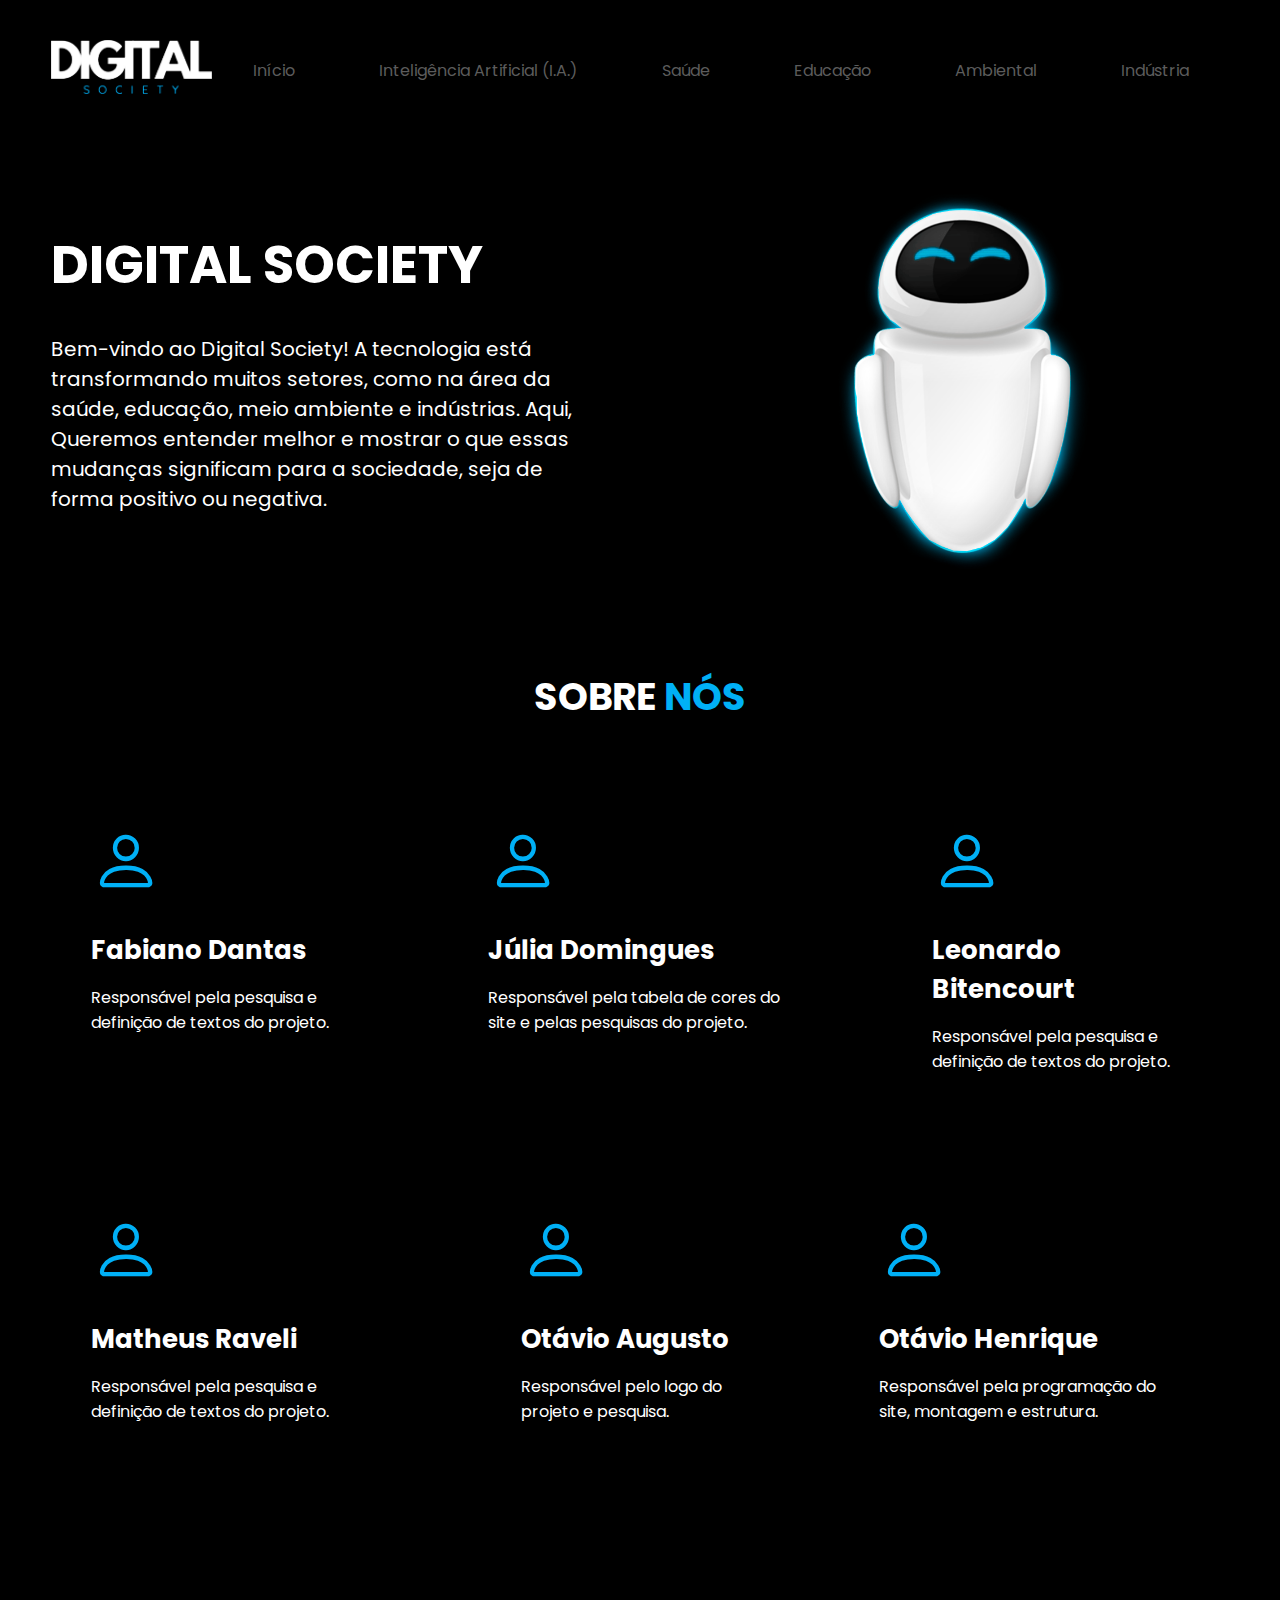
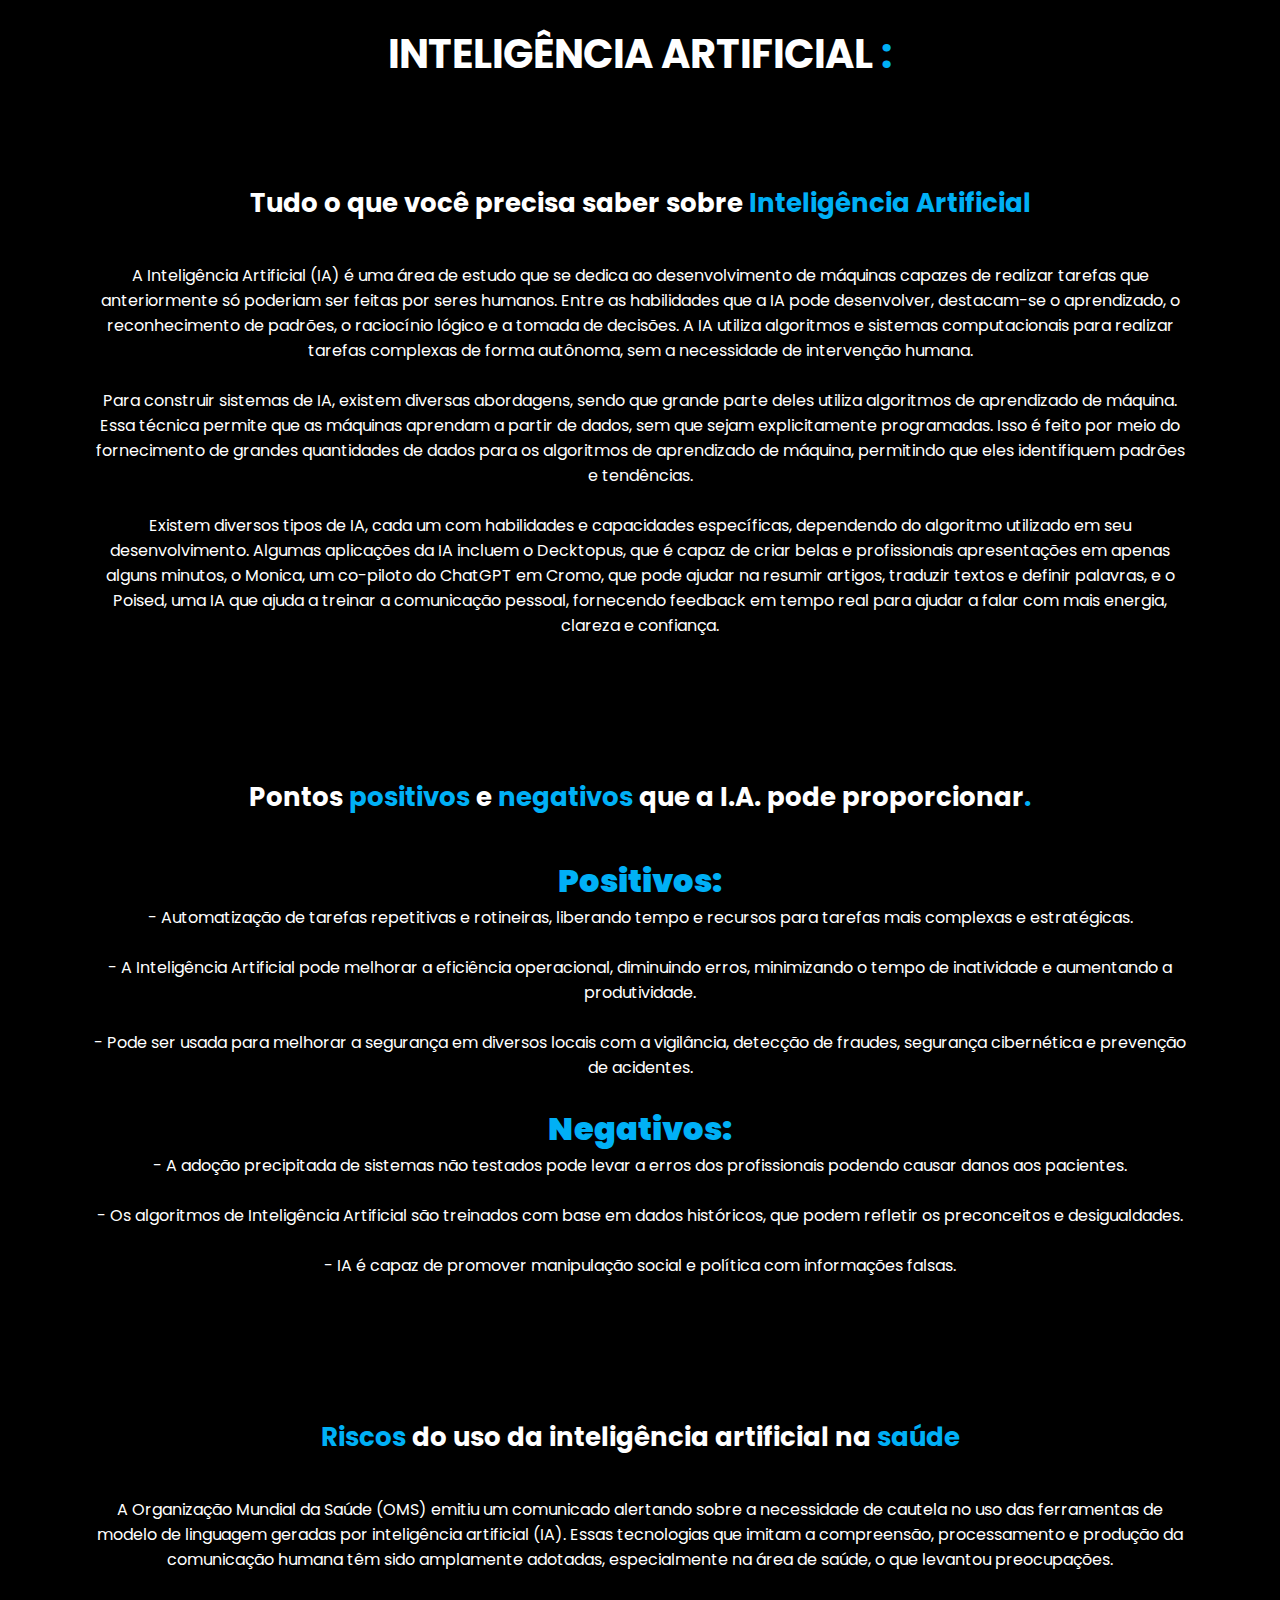
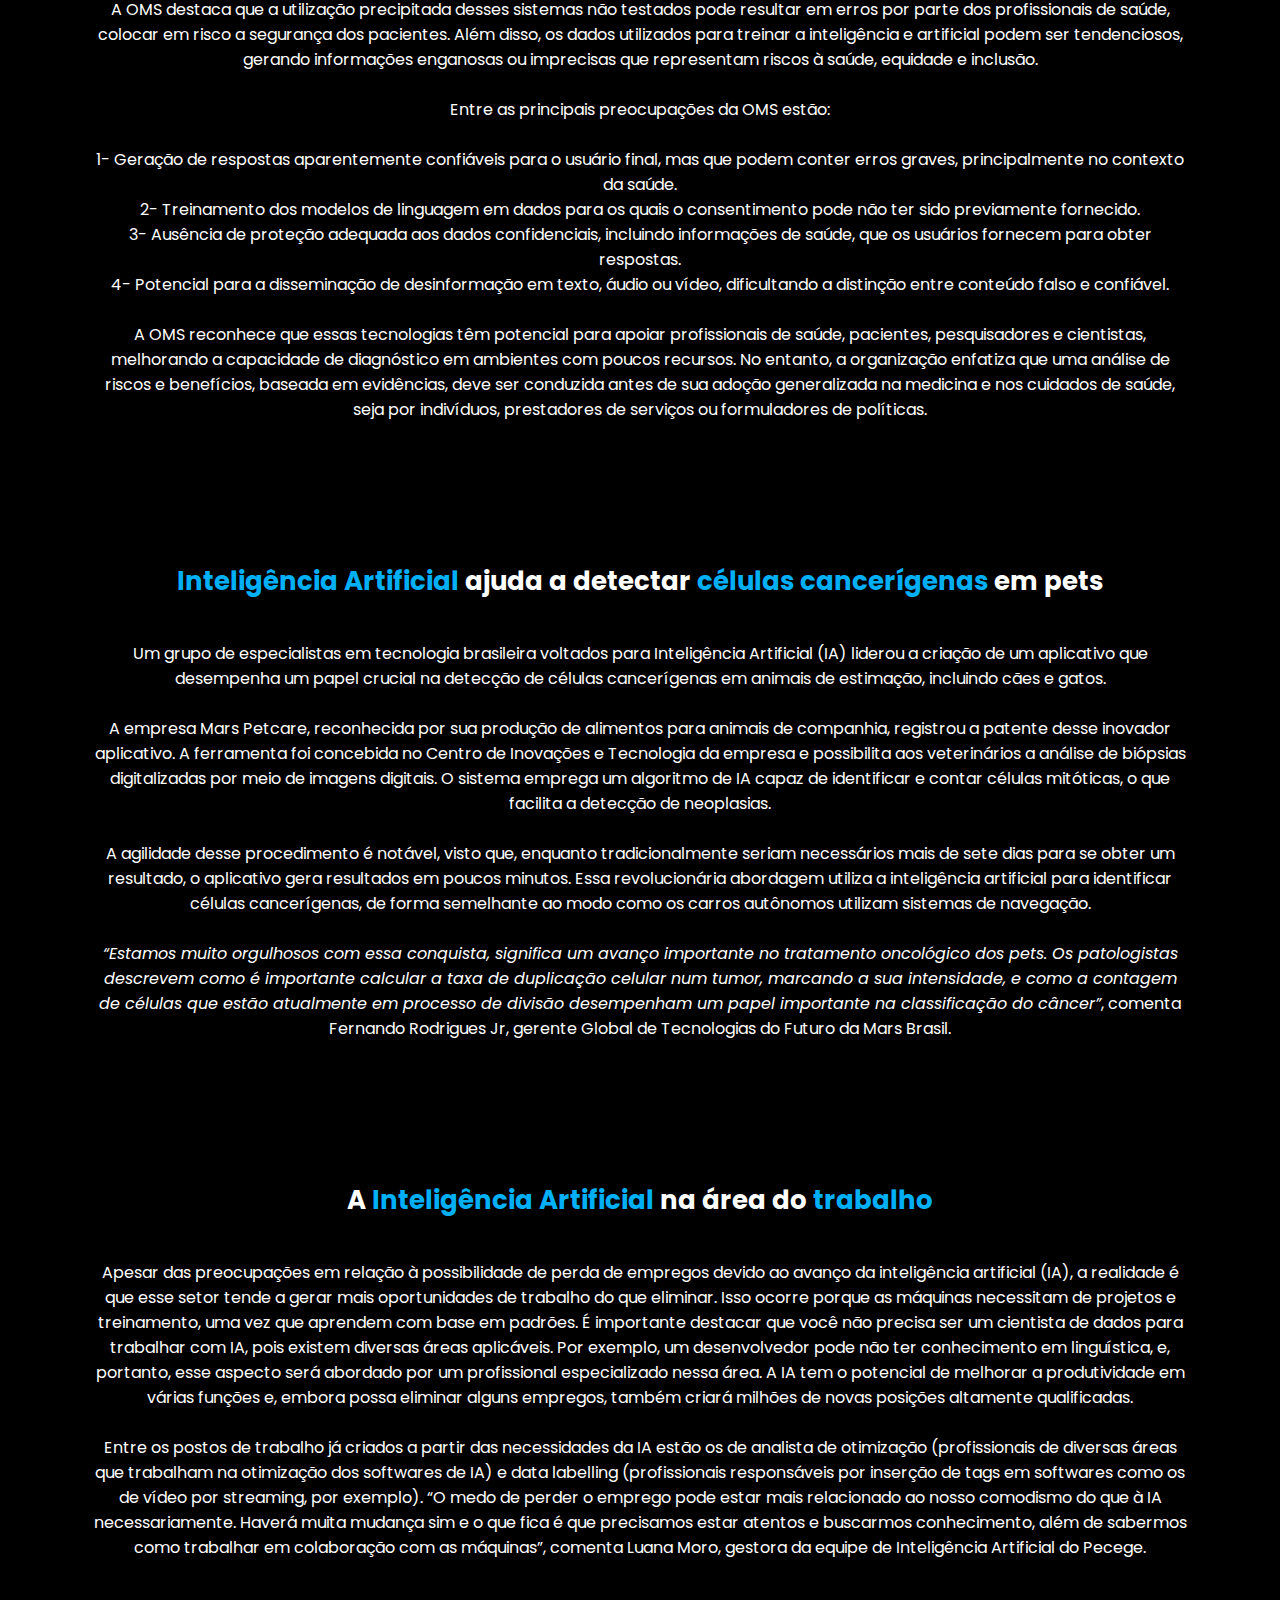
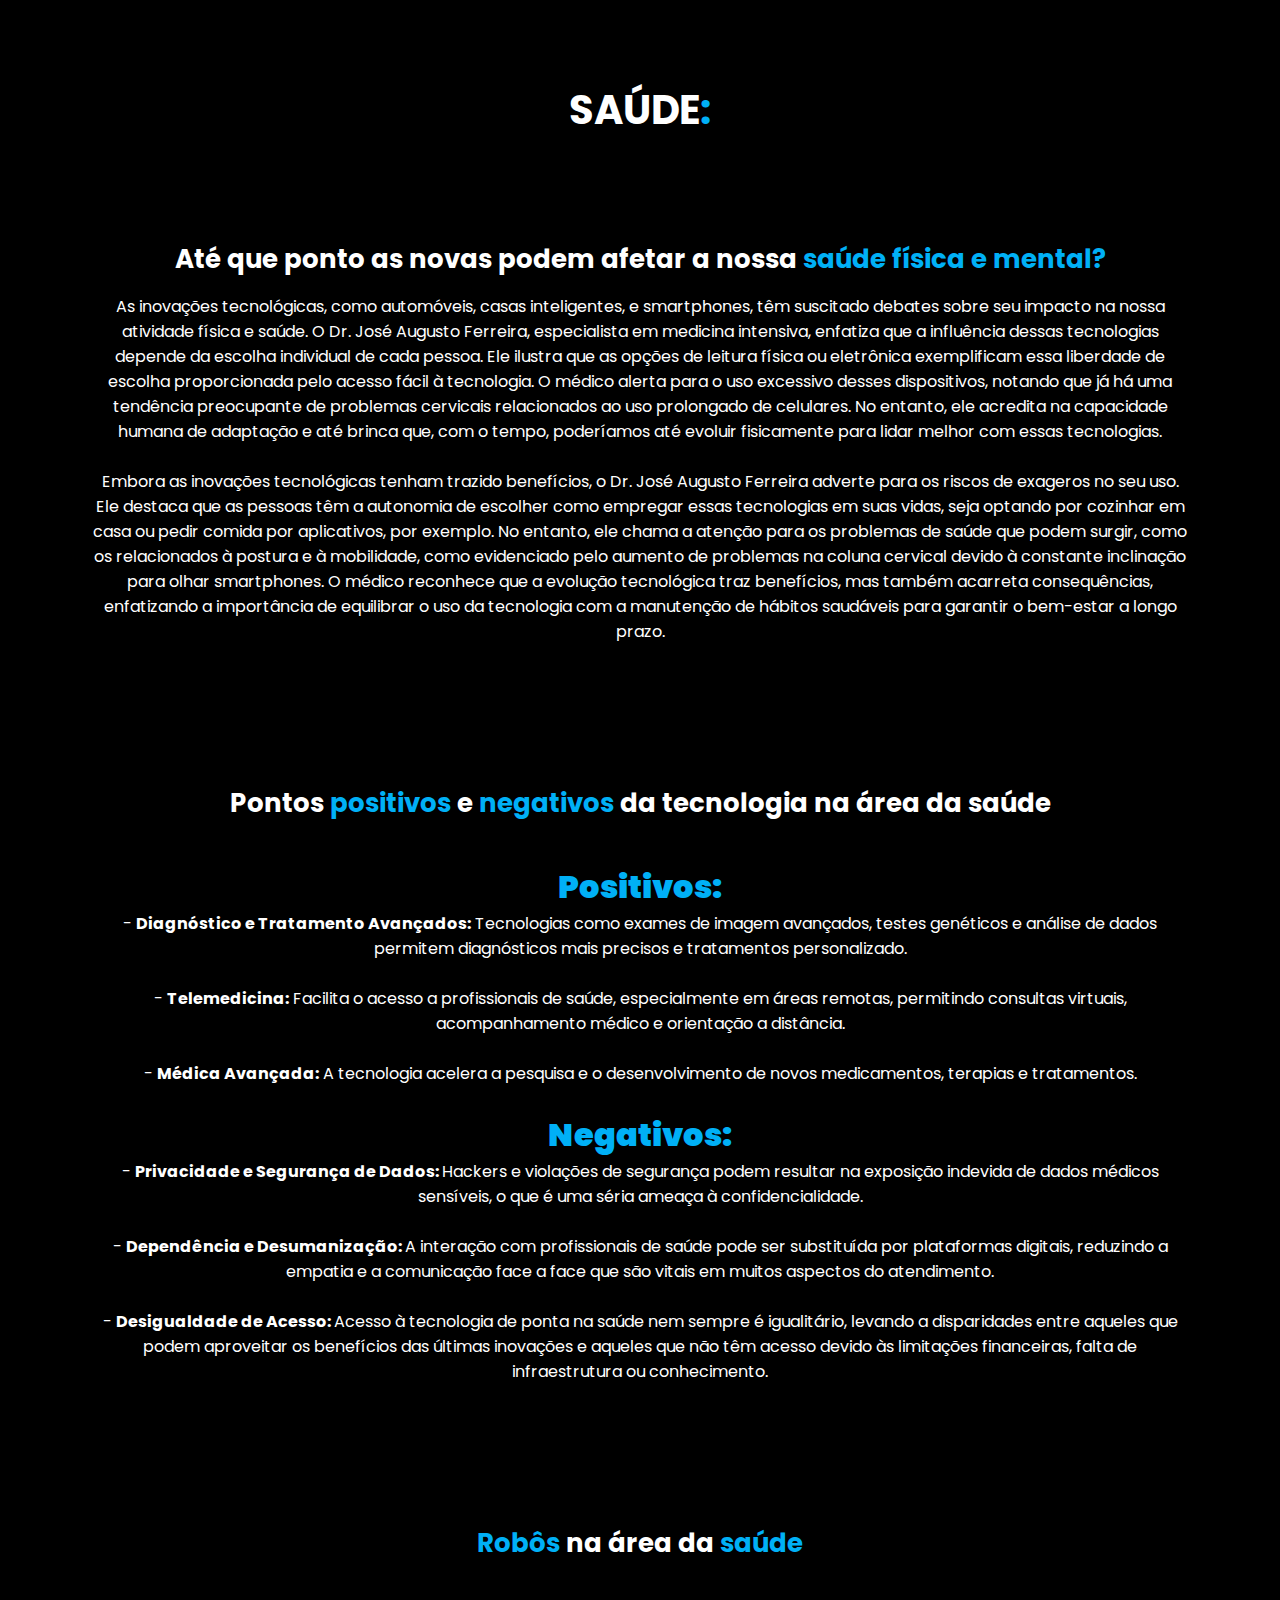
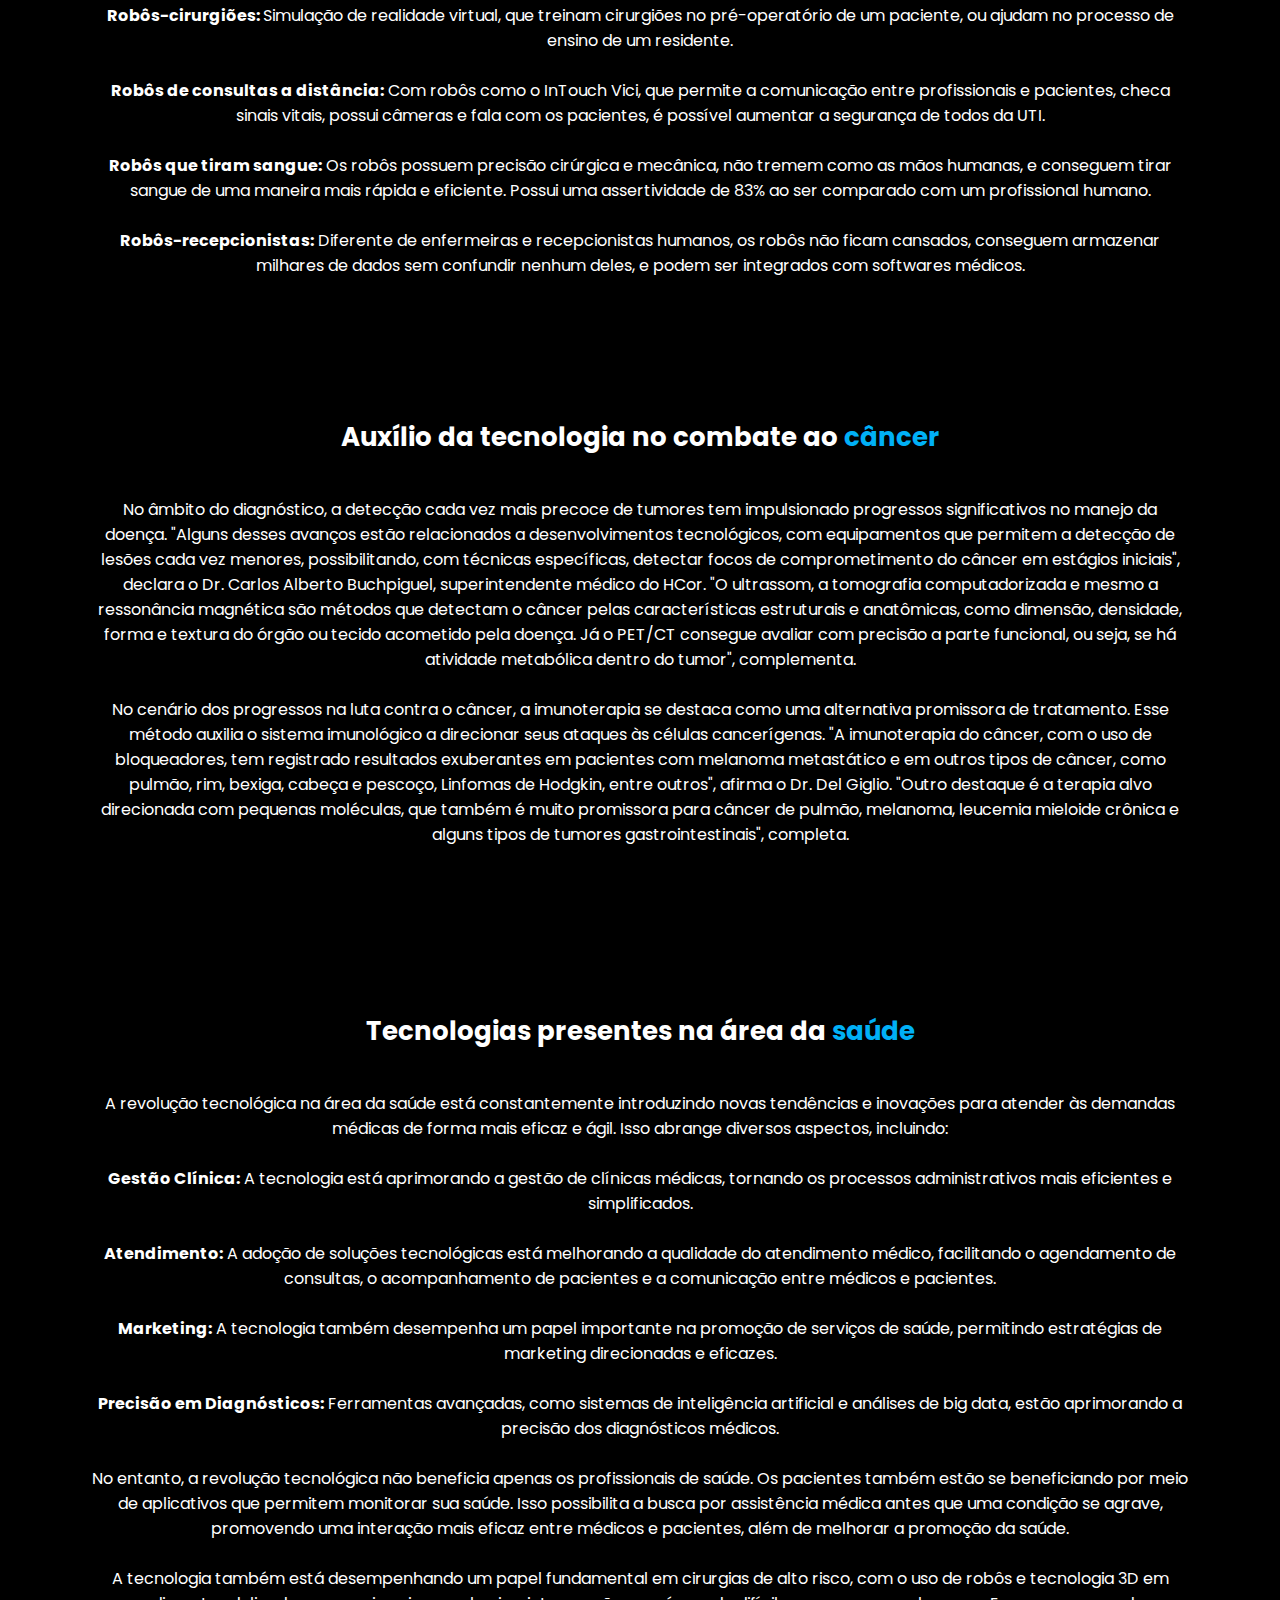
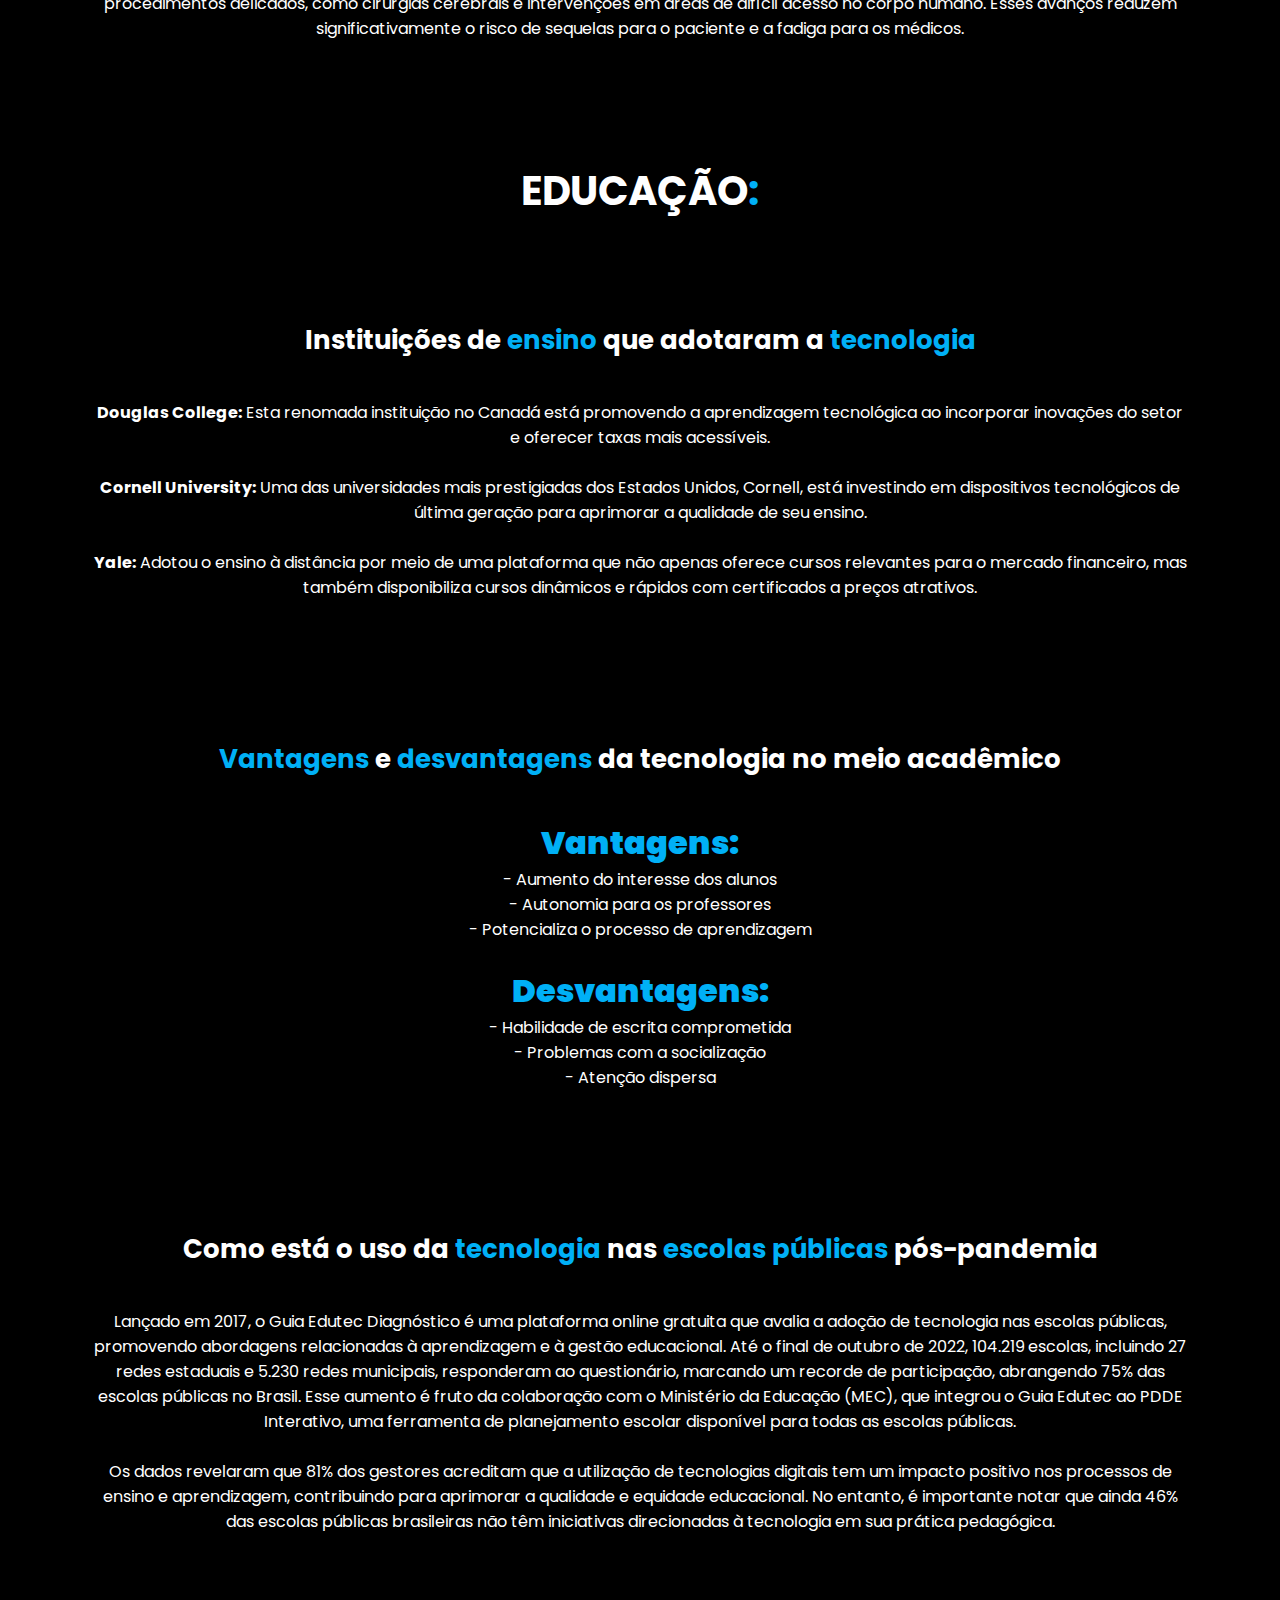
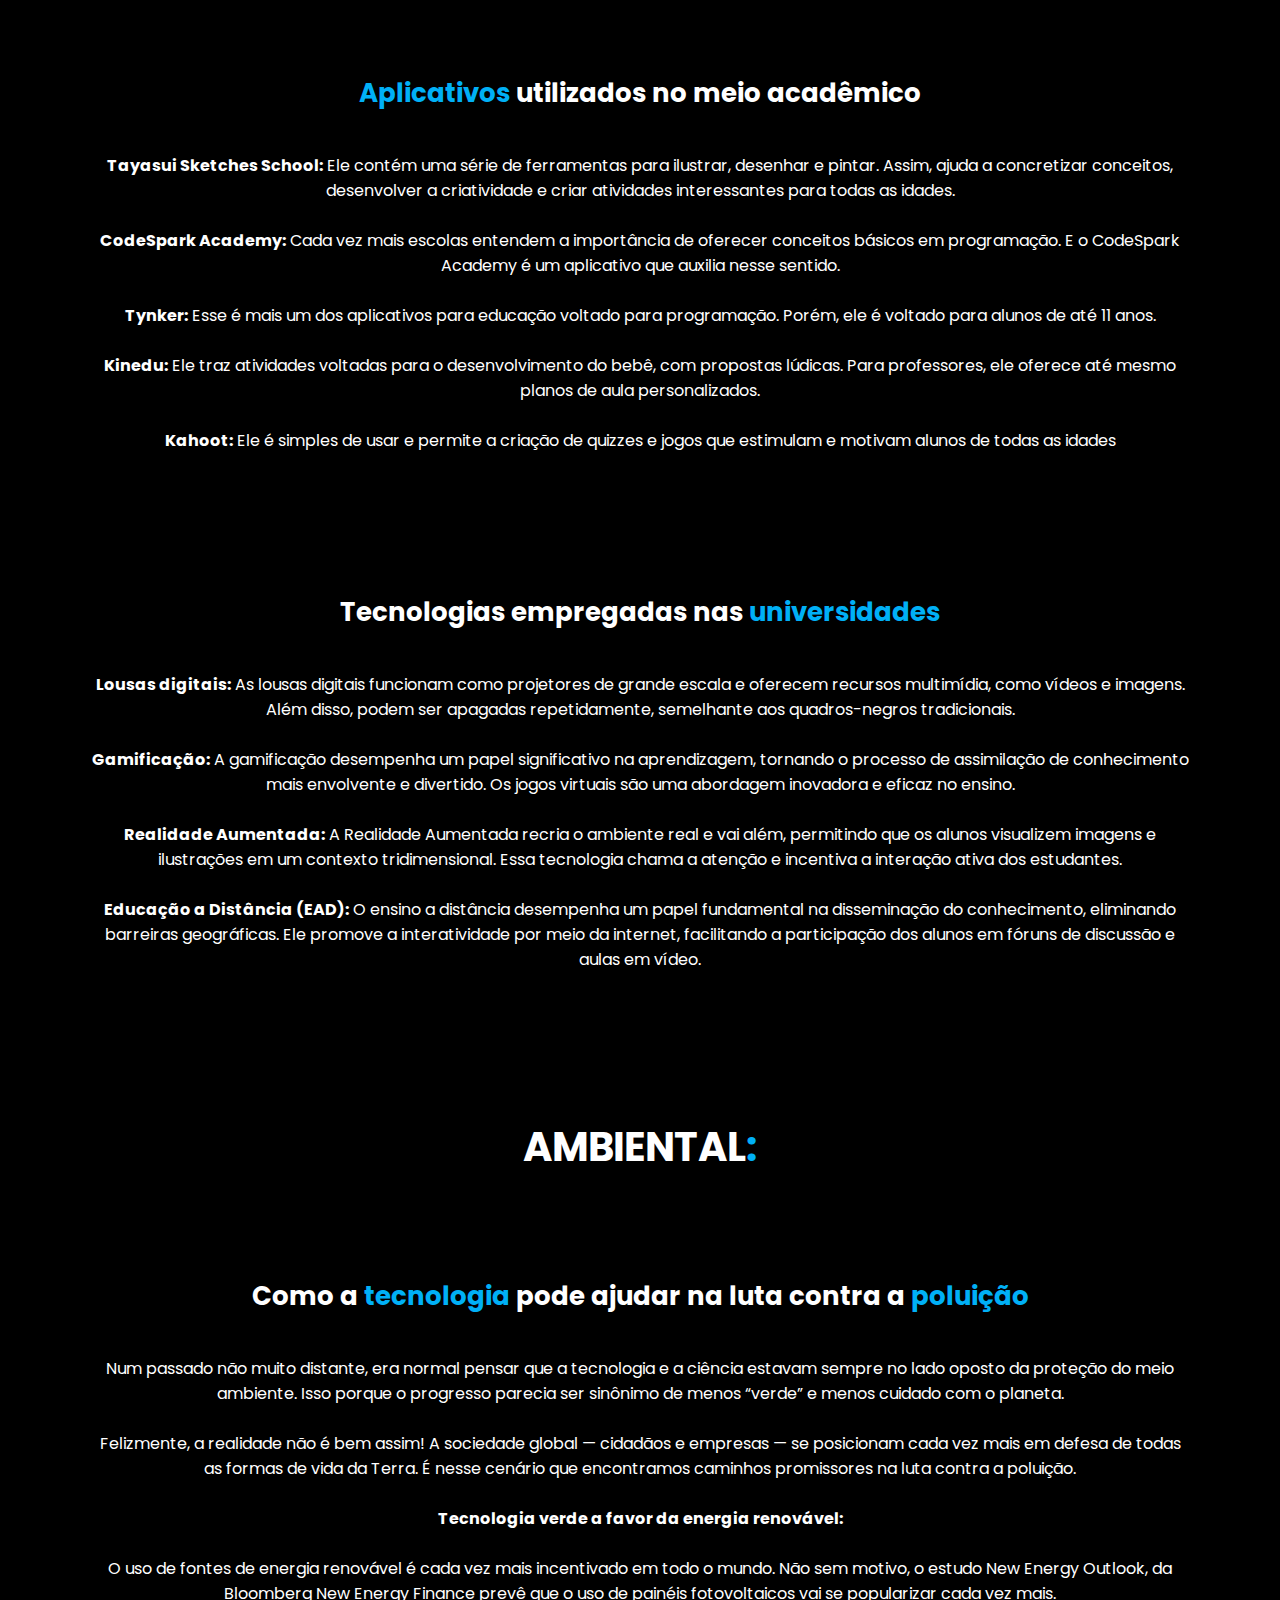
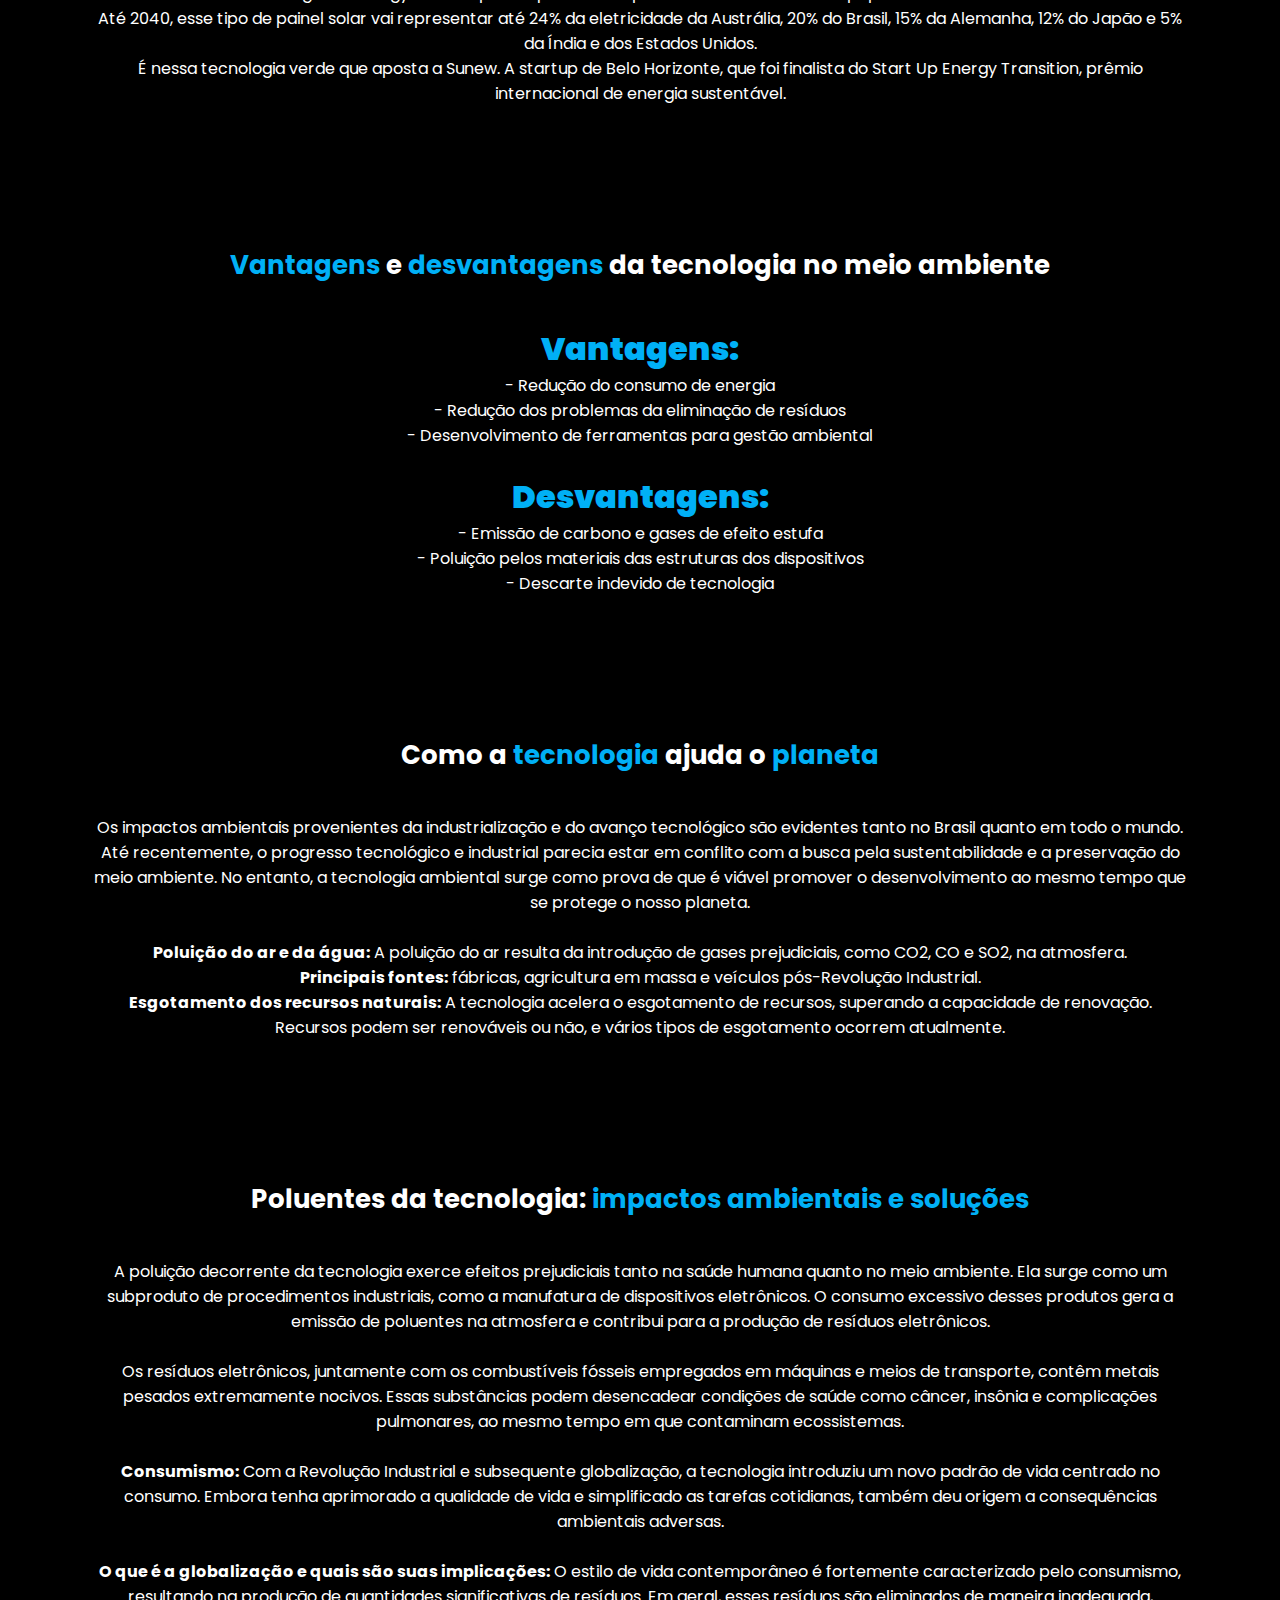
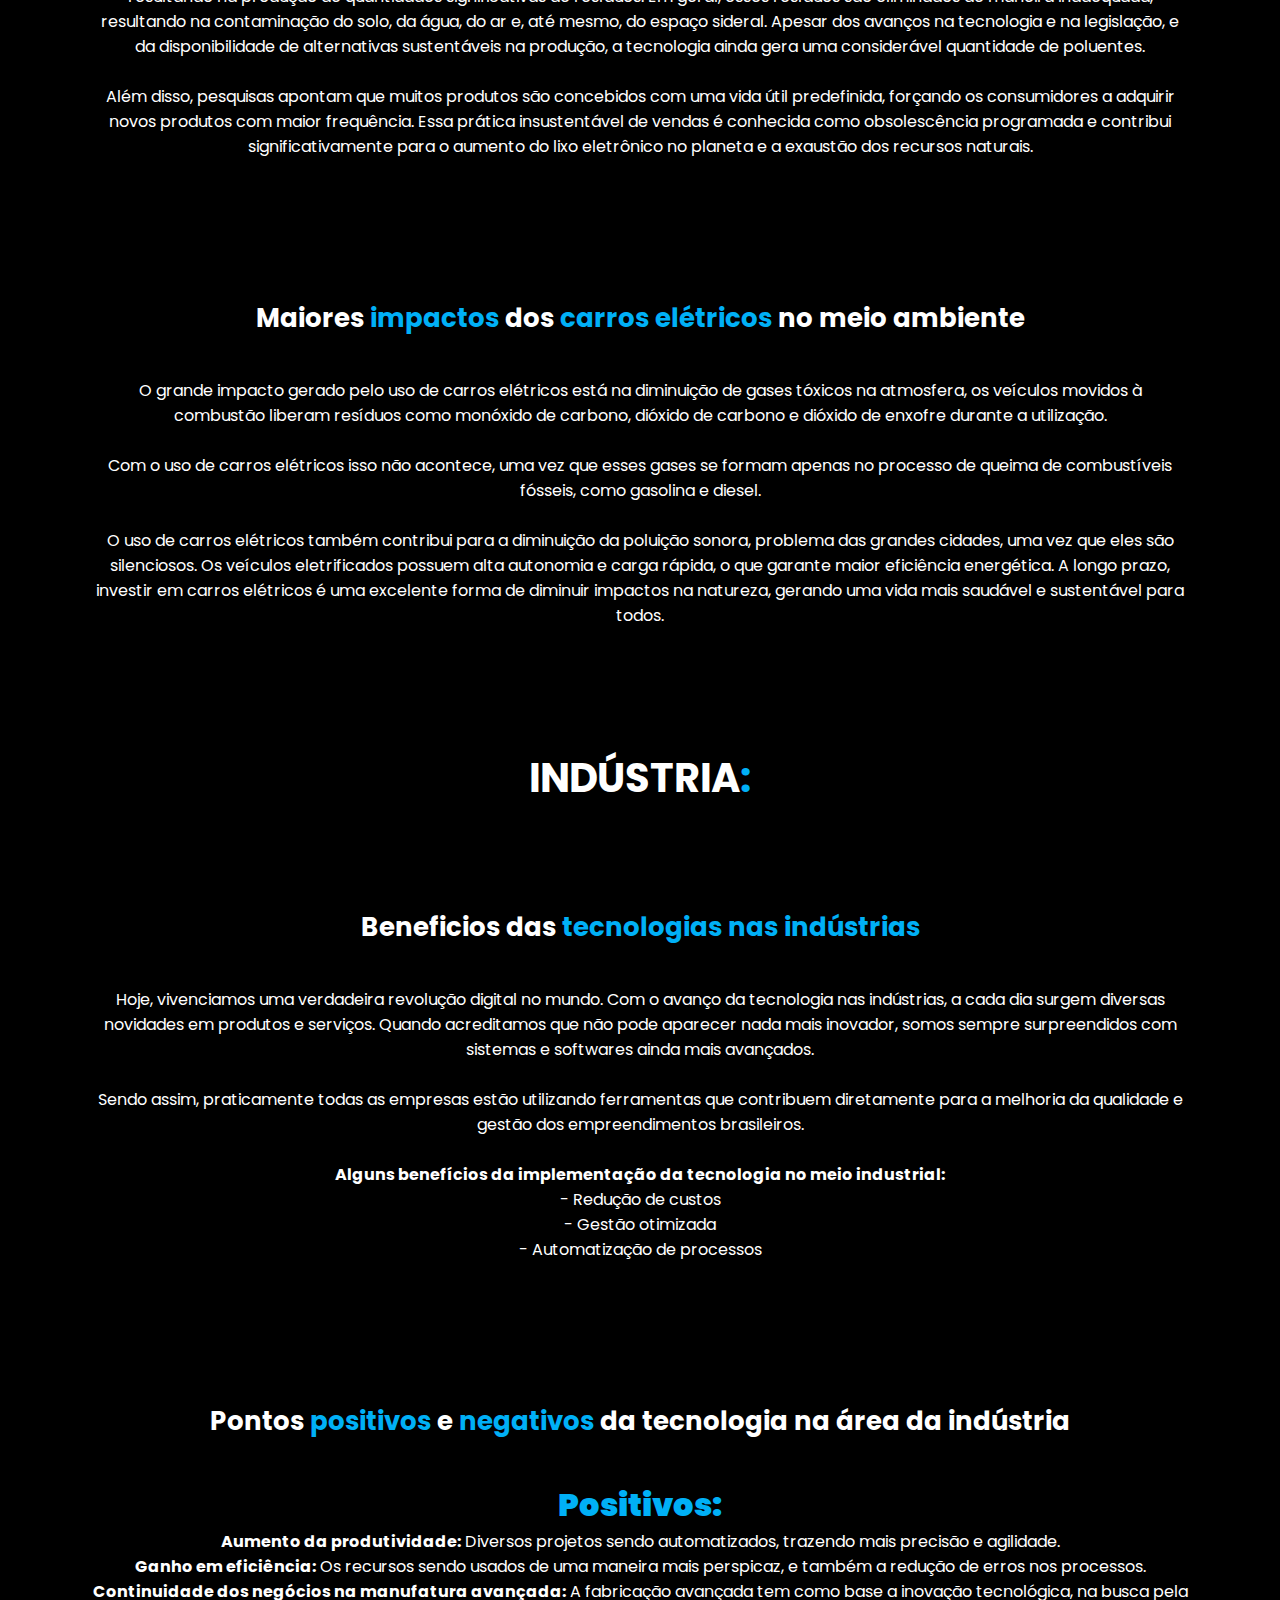
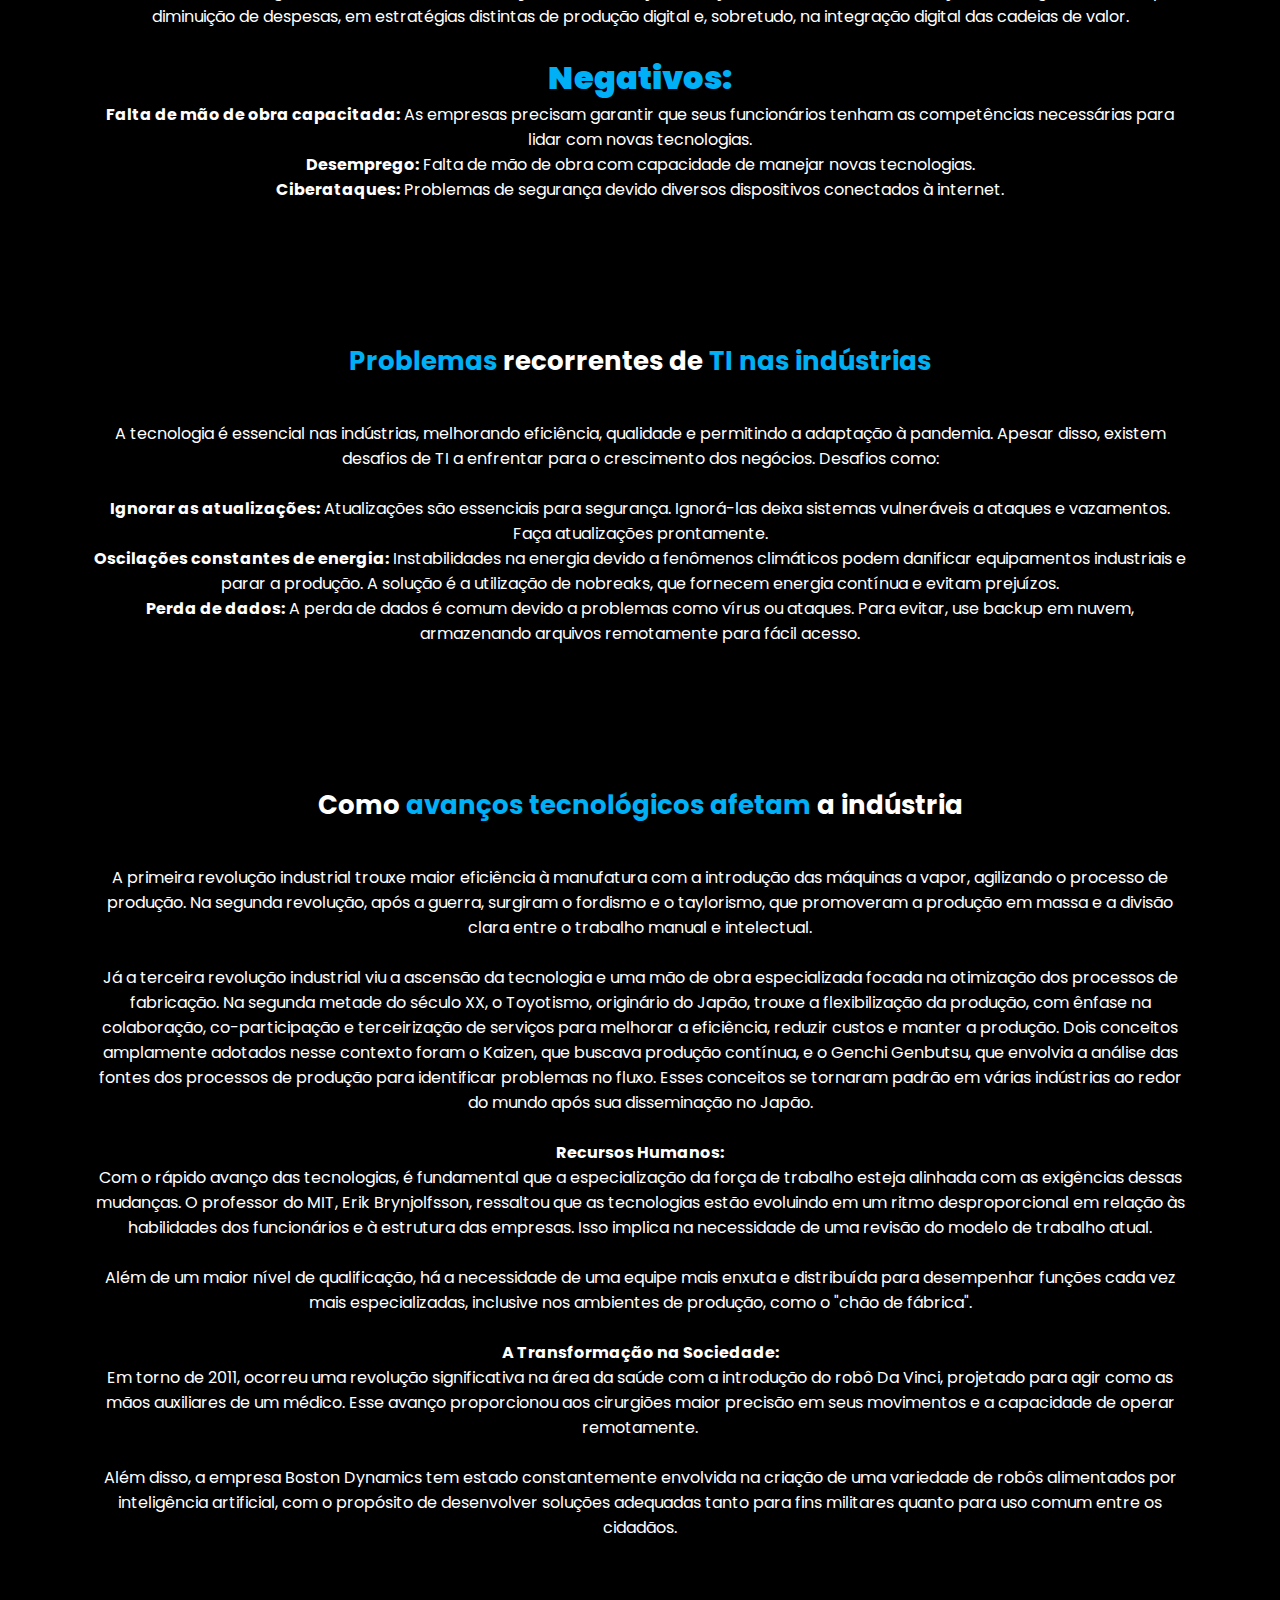
<file: index.html>
<!DOCTYPE html>
<html lang="pt-br">

<head>
    <meta charset="UTF-8">
    <meta name="viewport" content="width=device-width, initial-scale=1.0">
    <link rel="preconnect" href="https://fonts.googleapis.com">
    <link rel="preconnect" href="https://fonts.gstatic.com" crossorigin>
    <link rel="stylesheet" href="https://fonts.googleapis.com/css2?family=Poppins:ital,wght@0,100;0,200;0,300;0,400;0,500;0,600;0,700;0,800;0,900;1,100;1,200;1,300;1,400;1,500;1,600;1,700;1,800;1,900&display=swap" >
    <link rel="stylesheet" href="https://cdn.jsdelivr.net/npm/bootstrap-icons@1.11.2/font/bootstrap-icons.min.css">
    <link rel="stylesheet" href="style.css">
    <link rel="icon" href="eva.png">
    <script src="menu.js" defer></script>
    <title>Digital Society</title>
</head>

<body>
    <header id="interface"> 
        <div class="interface" >
            <div class="logo">
                <a href="#interface">
                    <img class=imagelogo src="logo.png" alt="Logo Digital Society">
                </a>
            </div>
            <nav class="menu-desktop">
                <ul>
                    <li><a href="#interface">Início</a></li>
                    <li><a href="#ia">Inteligência Artificial (I.A.)</a></li>
                    <li><a href="#saude">Saúde</a></li>
                    <li><a href="#educacao">Educação</a></li>
                    <li><a href="#ambiente">Ambiental</a></li>
                    <li><a href="#industria">Indústria</a></li>
                </ul>
            </nav>

            <div class="btn-abrir-menu" id="btn-menu">
                <i class="bi bi-list"></i>
            </div>
            <div class="menu-mobile" id="menu-mobile">
                <div class="btn-fechar">
                    <i class="bi bi-x-lg"></i>
                </div>
                <nav>
                    <ul>
                        <li><a href="#interface">Início</a></li>
                        <li><a href="#ia">Inteligência Artificial (I.A.)</a></li>
                        <li><a href="#saude">Saúde</a></li>
                        <li><a href="#educacao">Educação</a></li>
                        <li><a href="#ambiente">Ambiental</a></li>
                        <li><a href="#industria">Indústria</a></li>
                    </ul>
                </nav>
            </div><!-- menu-mobile -->
            <div class="overlay-menu" id="overlay-menu"></div>
        </div>
    </header>

    <main>
        <section class="topo-do-site">
            <div class="interface">
                <div class="flex">
                    <div class="textotopo">
                        <h1>DIGITAL SOCIETY</h1>
                        <p>Bem-vindo ao Digital Society! A tecnologia está transformando muitos setores,
                            como na área da saúde, educação, meio ambiente e indústrias.
                            Aqui, Queremos entender melhor e mostrar o que essas mudanças
                            significam para a sociedade, seja de forma positivo ou negativa.</p>
                    </div><!--textotopo-->
                    <div class="img-topo-site">
                        <img src="eva.png" alt="">
                    </div><!--img-topo-site-->
                </div><!--flex-->

            </div><!--interface-->
        </section><!--topo-do-site-->

        <section class="sobrenos">
            <div class="interface">
                <h2 class="titulo">SOBRE <span>NÓS</span></h2>
                <div class="flex">
                    <div class="sobrenos-box">
                        <i class="bi bi-person"></i>
                        <h3>Fabiano Dantas​</h3>
                        <p>Responsável pela pesquisa e definição de textos do projeto.​​</p>
                    </div>
                    <div class="sobrenos-box">
                        <i class="bi bi-person"></i>
                        <h3>Júlia Domingues</h3>
                        <p>Responsável pela tabela de cores do site e pelas pesquisas do projeto.​​​</p>
                    </div>
                    <div class="sobrenos-box">
                        <i class="bi bi-person"></i>
                        <h3>Leonardo Bitencourt</h3>
                        <p>Responsável pela pesquisa e definição de textos do projeto.​​​​</p>
                    </div>
                </div>
                <div class="flex">
                    <div class="sobrenos-box">
                        <i class="bi bi-person"></i>
                        <h3>Matheus Raveli</h3>
                        <p>Responsável pela pesquisa e definição de textos do projeto.​​</p>
                    </div>
                    <div class="sobrenos-box">
                        <i class="bi bi-person"></i>
                        <h3>Otávio Augusto</h3>
                        <p>Responsável pelo logo do projeto e pesquisa.​​​</p>
                    </div>
                    <div class="sobrenos-box">
                        <i class="bi bi-person"></i>
                        <h3>Otávio Henrique​</h3>
                        <p>Responsável pela programação do site, montagem e estrutura.​​</p>
                    </div>
                </div>
            </div>
        </section>

        <section class="sobrenos">
            <div class="interface">
                <h2 class="titulo2" id="ia">INTELIGÊNCIA ARTIFICIAL <span>:</span></h2>
                <div class="flex2">
                    <div class="
                    sobrenos-box">
                        <h3 class="tituloartigo">Tudo o que você precisa saber sobre <span>Inteligência
                                Artificial</span></h3><br>
                        <p class="textos">A Inteligência Artificial (IA) é uma área de estudo que se dedica ao
                            desenvolvimento de máquinas capazes de realizar tarefas que anteriormente só poderiam ser
                            feitas por seres humanos. Entre as habilidades que a IA pode desenvolver, destacam-se o
                            aprendizado, o reconhecimento de padrões, o raciocínio lógico e a tomada de decisões. A IA
                            utiliza algoritmos e sistemas computacionais para realizar tarefas complexas de forma
                            autônoma, sem a necessidade de intervenção humana.<br><br>
                            Para construir sistemas de IA, existem diversas abordagens, sendo que grande parte deles
                            utiliza algoritmos de aprendizado de máquina. Essa técnica permite que as máquinas aprendam
                            a partir de dados, sem que sejam explicitamente programadas. Isso é feito por meio do
                            fornecimento de grandes quantidades de dados para os algoritmos de aprendizado de máquina,
                            permitindo que eles identifiquem padrões e tendências.<br><br>
                            Existem diversos tipos de IA, cada um com habilidades e capacidades específicas, dependendo
                            do algoritmo utilizado em seu desenvolvimento. Algumas aplicações da IA incluem o Decktopus,
                            que é capaz de criar belas e profissionais apresentações em apenas alguns minutos, o Monica,
                            um co-piloto do ChatGPT em Cromo, que pode ajudar na resumir artigos, traduzir textos e
                            definir palavras, e o Poised, uma IA que ajuda a treinar a comunicação pessoal, fornecendo
                            feedback em tempo real para ajudar a falar com mais energia, clareza e confiança.</p>
                    </div>
                    <div class="sobrenos-box">
                        <h3 class="tituloartigo">Pontos <span>positivos</span> e <span>negativos</span> que a I.A. pode
                            proporcionar<span>.</span></h3><br>
                        <h1 class="textos"><strong><span>Positivos:</span></strong><br></h1>
                        <p class="textos">- Automatização de tarefas repetitivas e rotineiras, liberando tempo e
                            recursos para tarefas mais complexas e estratégicas.<br><br>
                            - A Inteligência Artificial pode melhorar a eficiência operacional, diminuindo erros,
                            minimizando o tempo de inatividade e aumentando a produtividade.<br><br>
                            - Pode ser usada para melhorar a segurança em diversos locais com a vigilância, detecção de
                            fraudes, segurança cibernética e prevenção de acidentes.<br>
                        </p>
                        <br>
                        <h1 class="textos"><strong><span>Negativos:</span></strong><br></h1>
                        <p class="textos">- A adoção precipitada de sistemas não testados pode levar a erros dos
                            profissionais podendo causar danos aos pacientes.<br><br>
                            - Os algoritmos de Inteligência Artificial são treinados com base em dados históricos, que
                            podem refletir os preconceitos e desigualdades.<br><br>
                            - IA é capaz de promover manipulação social e política com informações falsas.</p>
                    </div>
                    <div class="sobrenos-box">
                        <h3 class="tituloartigo"><span>Riscos</span> do uso da inteligência artificial na
                            <span>saúde</span></h3><br>
                        <p class="textos">A Organização Mundial da Saúde (OMS) emitiu um comunicado alertando sobre a
                            necessidade de cautela no uso das ferramentas de modelo de linguagem geradas por
                            inteligência artificial (IA). Essas tecnologias que imitam a compreensão, processamento e
                            produção da comunicação humana têm sido amplamente adotadas, especialmente na área de saúde,
                            o que levantou preocupações.<br><br>
                            A OMS destaca que a utilização precipitada desses sistemas não testados pode resultar em
                            erros por parte dos profissionais de saúde, colocar em risco a segurança dos pacientes. Além
                            disso, os dados utilizados para treinar a inteligência e artificial podem ser tendenciosos,
                            gerando informações enganosas ou imprecisas que representam riscos à saúde, equidade e
                            inclusão.<br><br>
                            Entre as principais preocupações da OMS estão:<br><br>
                            1- Geração de respostas aparentemente confiáveis para o usuário final, mas que podem conter
                            erros graves, principalmente no contexto da saúde.<br>
                            2- Treinamento dos modelos de linguagem em dados para os quais o consentimento pode não ter
                            sido previamente fornecido.<br>
                            3- Ausência de proteção adequada aos dados confidenciais, incluindo informações de saúde,
                            que os usuários fornecem para obter respostas.<br>
                            4- Potencial para a disseminação de desinformação em texto, áudio ou vídeo, dificultando a
                            distinção entre conteúdo falso e confiável.<br><br>
                            A OMS reconhece que essas tecnologias têm potencial para apoiar profissionais de saúde,
                            pacientes, pesquisadores e cientistas, melhorando a capacidade de diagnóstico em ambientes
                            com poucos recursos. No entanto, a organização enfatiza que uma análise de riscos e
                            benefícios, baseada em evidências, deve ser conduzida antes de sua adoção generalizada na
                            medicina e nos cuidados de saúde, seja por indivíduos, prestadores de serviços ou
                            formuladores de políticas.</p>
                    </div>
                    <div class="sobrenos-box">
                        <h3 class="tituloartigo"><span>Inteligência Artificial</span> ajuda a detectar <span>células
                                cancerígenas</span> em pets</h3><br>
                        <p class="textos">Um grupo de especialistas em tecnologia brasileira voltados para Inteligência
                            Artificial (IA) liderou a criação de um aplicativo que desempenha um papel crucial na
                            detecção de células cancerígenas em animais de estimação, incluindo cães e gatos.<br><br>
                            A empresa Mars Petcare, reconhecida por sua produção de alimentos para animais de companhia,
                            registrou a patente desse inovador aplicativo. A ferramenta foi concebida no Centro de
                            Inovações e Tecnologia da empresa e possibilita aos veterinários a análise de biópsias
                            digitalizadas por meio de imagens digitais. O sistema emprega um algoritmo de IA capaz de
                            identificar e contar células mitóticas, o que facilita a detecção de neoplasias.<br><br>
                            A agilidade desse procedimento é notável, visto que, enquanto tradicionalmente seriam
                            necessários mais de sete dias para se obter um resultado, o aplicativo gera resultados em
                            poucos minutos. Essa revolucionária abordagem utiliza a inteligência artificial para
                            identificar células cancerígenas, de forma semelhante ao modo como os carros autônomos
                            utilizam sistemas de navegação.<br><br><em>“Estamos muito orgulhosos com essa conquista,
                                significa um avanço importante no tratamento oncológico dos pets. Os patologistas
                                descrevem como é importante calcular a taxa de duplicação celular num tumor, marcando a
                                sua intensidade, e como a contagem de células que estão atualmente em processo de
                                divisão desempenham um papel importante na classificação do câncer”</em>, comenta
                            Fernando Rodrigues Jr, gerente Global de Tecnologias do Futuro da Mars Brasil.</p>
                    </div>
                    <div class="sobrenos-box">
                        <h3 class="tituloartigo">A <span> Inteligência Artificial</span> na área do
                            <span>trabalho</span></h3><br>
                        <p class="textos">Apesar das preocupações em relação à possibilidade de perda de empregos devido
                            ao avanço da inteligência artificial (IA), a realidade é que esse setor tende a gerar mais
                            oportunidades de trabalho do que eliminar. Isso ocorre porque as máquinas necessitam de
                            projetos e treinamento, uma vez que aprendem com base em padrões. É importante destacar que
                            você não precisa ser um cientista de dados para trabalhar com IA, pois existem diversas
                            áreas aplicáveis. Por exemplo, um desenvolvedor pode não ter conhecimento em linguística, e,
                            portanto, esse aspecto será abordado por um profissional especializado nessa área. A IA tem
                            o potencial de melhorar a produtividade em várias funções e, embora possa eliminar alguns
                            empregos, também criará milhões de novas posições altamente qualificadas.<br><br>
                            Entre os postos de trabalho já criados a partir das necessidades da IA estão os de analista
                            de otimização (profissionais de diversas áreas que trabalham na otimização dos softwares de
                            IA) e data labelling (profissionais responsáveis por inserção de tags em softwares como os
                            de vídeo por streaming, por exemplo). “O medo de perder o emprego pode estar mais
                            relacionado ao nosso comodismo do que à IA necessariamente. Haverá muita mudança sim e o que
                            fica é que precisamos estar atentos e buscarmos conhecimento, além de sabermos como
                            trabalhar em colaboração com as máquinas”, comenta Luana Moro, gestora da equipe de
                            Inteligência Artificial do Pecege.</p>
                    </div>
                </div>
            </div>

            <div class="interface" >
                <h2 class="titulo2" id="saude" >SAÚDE<span>:</span></h2>
                <div class="flex2">
                    <div class="sobrenos-box">
                        <h3 class="tituloartigo">Até que ponto as novas podem afetar a nossa <span> saúde física e mental?</span></h3>
                        <p class="textos">As inovações tecnológicas, como automóveis, casas inteligentes, e smartphones, têm suscitado debates sobre seu impacto na nossa atividade física e saúde. O Dr. José Augusto Ferreira, especialista em medicina intensiva, enfatiza que a influência dessas tecnologias depende da escolha individual de cada pessoa. Ele ilustra que as opções de leitura física ou eletrônica exemplificam essa liberdade de escolha proporcionada pelo acesso fácil à tecnologia. O médico alerta para o uso excessivo desses dispositivos, notando que já há uma tendência preocupante de problemas cervicais relacionados ao uso prolongado de celulares. No entanto, ele acredita na capacidade humana de adaptação e até brinca que, com o tempo, poderíamos até evoluir fisicamente para lidar melhor com essas tecnologias.<br><br>
                            Embora as inovações tecnológicas tenham trazido benefícios, o Dr. José Augusto Ferreira adverte para os riscos de exageros no seu uso. Ele destaca que as pessoas têm a autonomia de escolher como empregar essas tecnologias em suas vidas, seja optando por cozinhar em casa ou pedir comida por aplicativos, por exemplo. No entanto, ele chama a atenção para os problemas de saúde que podem surgir, como os relacionados à postura e à mobilidade, como evidenciado pelo aumento de problemas na coluna cervical devido à constante inclinação para olhar smartphones. O médico reconhece que a evolução tecnológica traz benefícios, mas também acarreta consequências, enfatizando a importância de equilibrar o uso da tecnologia com a manutenção de hábitos saudáveis para garantir o bem-estar a longo prazo.</p>
                    </div>
                    <div class="sobrenos-box">
                        <h3 class="tituloartigo">Pontos <span>positivos</span> e <span>negativos</span> da tecnologia na área da saúde</h3><br>
                        <h1 class="textos"><strong><span>Positivos:</span></strong><br></h1>
                        <p class="textos">- <strong>Diagnóstico e Tratamento Avançados:</strong> Tecnologias como exames de imagem avançados, testes genéticos e análise de dados permitem diagnósticos mais precisos e tratamentos personalizado.<br><br>
                            - <strong>Telemedicina:</strong> Facilita o acesso a profissionais de saúde, especialmente em áreas remotas, permitindo consultas virtuais, acompanhamento médico e orientação a distância.<br><br>
                            - <strong>Médica Avançada:</strong> A tecnologia acelera a pesquisa e o desenvolvimento de novos medicamentos, terapias e tratamentos.<br>
                        </p>
                        <br>
                        <h1 class="textos"><strong><span>Negativos:</span></strong><br></h1>
                        <p class="textos">- <strong>Privacidade e Segurança de Dados: </strong> Hackers e violações de segurança podem resultar na exposição indevida de dados médicos sensíveis, o que é uma séria ameaça à confidencialidade.<br><br>
                            - <strong>Dependência e Desumanização: </strong> A interação com profissionais de saúde pode ser substituída por plataformas digitais, reduzindo a empatia e a comunicação face a face que são vitais em muitos aspectos do atendimento.<br><br>
                            - <strong>Desigualdade de Acesso: </strong> Acesso à tecnologia de ponta na saúde nem sempre é igualitário, levando a disparidades entre aqueles que podem aproveitar os benefícios das últimas inovações e aqueles que não têm acesso devido às limitações financeiras, falta de infraestrutura ou conhecimento.</p>
                    </div>
                    <div class="sobrenos-box">
                        <h3 class="tituloartigo"><span>Robôs</span> na área da <span>saúde</span></h3><br>
                        <p class="textos">
                            <strong>Robôs-cirurgiões: </strong> Simulação de realidade virtual, que treinam cirurgiões no pré-operatório de um paciente, ou ajudam no processo de ensino de um residente.<br><br>

                            <strong>Robôs de consultas a distância:</strong> Com robôs como o InTouch Vici, que permite a comunicação entre profissionais e pacientes, checa sinais vitais, possui câmeras e fala com os pacientes, é possível aumentar a segurança de todos da UTI.<br><br>

                            
                           <strong>Robôs que tiram sangue:</strong> Os robôs possuem precisão cirúrgica e mecânica, não tremem como as mãos humanas, e conseguem tirar sangue de uma maneira mais rápida e eficiente. Possui uma assertividade de 83% ao ser comparado com um profissional humano.<br><br>

                            
                           <strong>Robôs-recepcionistas:</strong> Diferente de enfermeiras e recepcionistas humanos, os robôs não ficam cansados, conseguem armazenar milhares de dados sem confundir nenhum deles, e podem ser integrados com softwares médicos.</p>
                    </div>
                    <div class="sobrenos-box">
                        <h3 class="tituloartigo">Auxílio da tecnologia no combate ao <span>câncer</span></h3><br>
                        <p class="textos">No âmbito do diagnóstico, a detecção cada vez mais precoce de tumores tem impulsionado progressos significativos no manejo da doença. "Alguns desses avanços estão relacionados a desenvolvimentos tecnológicos, com equipamentos que permitem a detecção de lesões cada vez menores, possibilitando, com técnicas específicas, detectar focos de comprometimento do câncer em estágios iniciais", declara o Dr. Carlos Alberto Buchpiguel, superintendente médico do HCor. "O ultrassom, a tomografia computadorizada e mesmo a ressonância magnética são métodos que detectam o câncer pelas características estruturais e anatômicas, como dimensão, densidade, forma e textura do órgão ou tecido acometido pela doença. Já o PET/CT consegue avaliar com precisão a parte funcional, ou seja, se há atividade metabólica dentro do tumor", complementa.<br><br>
                            No cenário dos progressos na luta contra o câncer, a imunoterapia se destaca como uma alternativa promissora de tratamento. Esse método auxilia o sistema imunológico a direcionar seus ataques às células cancerígenas. "A imunoterapia do câncer, com o uso de bloqueadores, tem registrado resultados exuberantes em pacientes com melanoma metastático e em outros tipos de câncer, como pulmão, rim, bexiga, cabeça e pescoço, Linfomas de Hodgkin, entre outros", afirma o Dr. Del Giglio. "Outro destaque é a terapia alvo direcionada com pequenas moléculas, que também é muito promissora para câncer de pulmão, melanoma, leucemia mieloide crônica e alguns tipos de tumores gastrointestinais", completa.<br><br></p>
                    </div>
                    <div class="sobrenos-box">
                        <h3 class="tituloartigo">Tecnologias presentes na área da <span>saúde</span></h3><br>
                        <p class="textos">A revolução tecnológica na área da saúde está constantemente introduzindo novas tendências e inovações para atender às demandas médicas de forma mais eficaz e ágil. Isso abrange diversos aspectos, incluindo:<br><br>


                            <strong>Gestão Clínica:</strong> A tecnologia está aprimorando a gestão de clínicas médicas, tornando os processos administrativos mais eficientes e simplificados.<br><br>
                            
                           <strong>Atendimento:</strong> A adoção de soluções tecnológicas está melhorando a qualidade do atendimento médico, facilitando o agendamento de consultas, o acompanhamento de pacientes e a comunicação entre médicos e pacientes.<br><br>
                            
                           <strong>Marketing:</strong> A tecnologia também desempenha um papel importante na promoção de serviços de saúde, permitindo estratégias de marketing direcionadas e eficazes.<br><br>
                            
                            <strong>Precisão em Diagnósticos:</strong> Ferramentas avançadas, como sistemas de inteligência artificial e análises de big data, estão aprimorando a precisão dos diagnósticos médicos.<br><br>
                            
                            No entanto, a revolução tecnológica não beneficia apenas os profissionais de saúde. Os pacientes também estão se beneficiando por meio de aplicativos que permitem monitorar sua saúde. Isso possibilita a busca por assistência médica antes que uma condição se agrave, promovendo uma interação mais eficaz entre médicos e pacientes, além de melhorar a promoção da saúde.<br><br>
                            
                            A tecnologia também está desempenhando um papel fundamental em cirurgias de alto risco, com o uso de robôs e tecnologia 3D em procedimentos delicados, como cirurgias cerebrais e intervenções em áreas de difícil acesso no corpo humano. Esses avanços reduzem significativamente o risco de sequelas para o paciente e a fadiga para os médicos.</p>
                    </div>
                </div>
            </div>

            <div class="interface" >
                <h2 class="titulo2" id="educacao" >EDUCAÇÃO<span>:</span></h2>
                <div class="flex2">
                    <div class="sobrenos-box">
                        <h3 class="tituloartigo">Instituições de <span>ensino</span> que adotaram a <span>tecnologia</span></h3><br>
                        <p class="textos">
                           <strong>Douglas College:</strong> Esta renomada instituição no Canadá está promovendo a aprendizagem tecnológica ao incorporar inovações do setor e oferecer taxas mais acessíveis.<br><br>
                           
                           <strong>Cornell University:</strong> Uma das universidades mais prestigiadas dos Estados Unidos, Cornell, está investindo em dispositivos tecnológicos de última geração para aprimorar a qualidade de seu ensino.<br><br>
                           
                           <strong>Yale:</strong> Adotou o ensino à distância por meio de uma plataforma que não apenas oferece cursos relevantes para o mercado financeiro, mas também disponibiliza cursos dinâmicos e rápidos com certificados a preços atrativos.
                        </p>
                    </div>
                    <div class="sobrenos-box">
                        <h3 class="tituloartigo"><span>Vantagens</span> e <span>desvantagens</span> da tecnologia no meio acadêmico</h3><br>
                        <h1 class="textos"><strong><span>Vantagens:</span></strong><br></h1>
                        <p class="textos">- Aumento do interesse dos alunos<br>
                            - Autonomia para os professores<br>
                            - Potencializa o processo de aprendizagem<br>
                        </p>
                        <br>
                        <h1 class="textos"><strong><span>Desvantagens:</span></strong><br></h1>
                        <p class="textos">- Habilidade de escrita comprometida<br>
                            - Problemas com a socialização<br>
                            - Atenção dispersa</p>
                    </div>
                    <div class="sobrenos-box">
                        <h3 class="tituloartigo">Como está o uso da <span> tecnologia</span> nas <span>escolas públicas</span> pós-pandemia</h3><br>
                        <p class="textos">
                            Lançado em 2017, o Guia Edutec Diagnóstico é uma plataforma online gratuita que avalia a adoção de tecnologia nas escolas públicas, promovendo abordagens relacionadas à aprendizagem e à gestão educacional. Até o final de outubro de 2022, 104.219 escolas, incluindo 27 redes estaduais e 5.230 redes municipais, responderam ao questionário, marcando um recorde de participação, abrangendo 75% das escolas públicas no Brasil. Esse aumento é fruto da colaboração com o Ministério da Educação (MEC), que integrou o Guia Edutec ao PDDE Interativo, uma ferramenta de planejamento escolar disponível para todas as escolas públicas.<br><br>
                            Os dados revelaram que 81% dos gestores acreditam que a utilização de tecnologias digitais tem um impacto positivo nos processos de ensino e aprendizagem, contribuindo para aprimorar a qualidade e equidade educacional. No entanto, é importante notar que ainda 46% das escolas públicas brasileiras não têm iniciativas direcionadas à tecnologia em sua prática pedagógica.
                        </p>
                    </div>
                    <div class="sobrenos-box">
                        <h3 class="tituloartigo"><span>Aplicativos</span> utilizados no meio acadêmico</h3><br>
                        <p class="textos">
                            <strong>Tayasui Sketches School:</strong> Ele contém uma série de ferramentas para ilustrar, desenhar e pintar. Assim, ajuda a concretizar conceitos, desenvolver a criatividade e criar atividades interessantes para todas as idades.<br><br>
                            
                            <strong>CodeSpark Academy:</strong> Cada vez mais escolas entendem a importância de oferecer conceitos básicos em programação. E o CodeSpark Academy é um aplicativo que auxilia nesse sentido.<br><br>

                            <strong>Tynker:</strong> Esse é mais um dos aplicativos para educação voltado para programação. Porém, ele é voltado para alunos de até 11 anos.<br><br>

                            <strong>Kinedu:</strong> Ele traz atividades voltadas para o desenvolvimento do bebê, com propostas lúdicas. Para professores, ele oferece até mesmo planos de aula personalizados.<br><br>

                            <strong>Kahoot:</strong> Ele é simples de usar e permite a criação de quizzes e jogos que estimulam e motivam alunos de todas as idades
                        </p>
                    </div>
                    <div class="sobrenos-box">
                        <h3 class="tituloartigo">Tecnologias empregadas nas <span>universidades</span></h3><br>
                        <p class="textos">
                            <strong>Lousas digitais:</strong> As lousas digitais funcionam como projetores de grande escala e oferecem recursos multimídia, como vídeos e imagens. Além disso, podem ser apagadas repetidamente, semelhante aos quadros-negros tradicionais.<br><br>
                            
                           <strong>Gamificação:</strong> A gamificação desempenha um papel significativo na aprendizagem, tornando o processo de assimilação de conhecimento mais envolvente e divertido. Os jogos virtuais são uma abordagem inovadora e eficaz no ensino.<br><br>
                            
                           <strong>Realidade Aumentada:</strong> A Realidade Aumentada recria o ambiente real e vai além, permitindo que os alunos visualizem imagens e ilustrações em um contexto tridimensional. Essa tecnologia chama a atenção e incentiva a interação ativa dos estudantes.<br><br>
                            
                            <strong>Educação a Distância (EAD):</strong> O ensino a distância desempenha um papel fundamental na disseminação do conhecimento, eliminando barreiras geográficas. Ele promove a interatividade por meio da internet, facilitando a participação dos alunos em fóruns de discussão e aulas em vídeo.<br><br>
                        </p>
                    </div>
                </div>
            </div>

            <div class="interface" >
                <h2 class="titulo2" id="ambiente">AMBIENTAL<span>:</span></h2>
                <div class="flex2">
                    <div class="sobrenos-box">
                        <h3 class="tituloartigo">Como a <span>tecnologia</span> pode ajudar na luta contra a <span>poluição</span></h3><br>
                        <p class="textos">
                            Num passado não muito distante, era normal pensar que a tecnologia e a ciência estavam sempre no lado oposto da proteção do meio ambiente. Isso porque o progresso parecia ser sinônimo de menos “verde” e menos cuidado com o planeta.<br><br>

                            Felizmente, a realidade não é bem assim! A sociedade global — cidadãos e empresas — se posicionam cada vez mais em defesa de todas as formas de vida da Terra. É nesse cenário que encontramos caminhos promissores na luta contra a poluição.<br><br>
                            
                            <strong>Tecnologia verde a favor da energia renovável:</strong><br><br>
                            
                            O uso de fontes de energia renovável é cada vez mais incentivado em todo o mundo. Não sem motivo, o estudo New Energy Outlook, da Bloomberg New Energy Finance prevê que o uso de painéis fotovoltaicos vai se popularizar cada vez mais.<br>
                            Até 2040, esse tipo de painel solar vai representar até 24% da eletricidade da Austrália, 20% do Brasil, 15% da Alemanha, 12% do Japão e 5% da Índia e dos Estados Unidos.<br>
                            É nessa tecnologia verde que aposta a Sunew. A startup de Belo Horizonte, que foi finalista do Start Up Energy Transition, prêmio internacional de energia sustentável.
                        </p>
                    </div>
                    <div class="sobrenos-box">
                        <h3 class="tituloartigo"><span>Vantagens</span> e <span>desvantagens</span> da tecnologia no meio ambiente</h3><br>
                        <h1 class="textos"><strong><span>Vantagens:</span></strong><br></h1>
                        <p class="textos">- Redução do consumo de energia<br>
                            - Redução dos problemas da eliminação de resíduos<br>
                            - Desenvolvimento de ferramentas para gestão ambiental<br>
                        </p>
                        <br>
                        <h1 class="textos"><strong><span>Desvantagens:</span></strong><br></h1>
                        <p class="textos">- Emissão de carbono e gases de efeito estufa<br>
                            - Poluição pelos materiais das estruturas dos dispositivos<br>
                            - Descarte indevido de tecnologia</p>
                    </div>
                    <div class="sobrenos-box">
                        <h3 class="tituloartigo">Como a <span>tecnologia</span> ajuda o <span>planeta</span></h3><br>
                        <p class="textos">
                            Os impactos ambientais provenientes da industrialização e do avanço tecnológico são evidentes tanto no Brasil quanto em todo o mundo. Até recentemente, o progresso tecnológico e industrial parecia estar em conflito com a busca pela sustentabilidade e a preservação do meio ambiente. No entanto, a tecnologia ambiental surge como prova de que é viável promover o desenvolvimento ao mesmo tempo que se protege o nosso planeta.<br><br>
                            <strong>Poluição do ar e da água:</strong> A poluição do ar resulta da introdução de gases prejudiciais, como CO2, CO e SO2, na atmosfera.<br>
                            <strong>Principais fontes:</strong> fábricas, agricultura em massa e veículos pós-Revolução Industrial.<br>
                            <strong>Esgotamento dos recursos naturais:</strong> A tecnologia acelera o esgotamento de recursos, superando a capacidade de renovação. Recursos podem ser renováveis ou não, e vários tipos de esgotamento ocorrem atualmente.
                        </p>
                    </div>
                    <div class="sobrenos-box">
                        <h3 class="tituloartigo">Poluentes da tecnologia: <span>impactos ambientais e soluções</span></h3><br>
                        <p class="textos">
                            A poluição decorrente da tecnologia exerce efeitos prejudiciais tanto na saúde humana quanto no meio ambiente. Ela surge como um subproduto de procedimentos industriais, como a manufatura de dispositivos eletrônicos. O consumo excessivo desses produtos gera a emissão de poluentes na atmosfera e contribui para a produção de resíduos eletrônicos.<br><br>

                            Os resíduos eletrônicos, juntamente com os combustíveis fósseis empregados em máquinas e meios de transporte, contêm metais pesados extremamente nocivos. Essas substâncias podem desencadear condições de saúde como câncer, insônia e complicações pulmonares, ao mesmo tempo em que contaminam ecossistemas.<br><br>
                            
                            <strong>Consumismo:</strong> Com a Revolução Industrial e subsequente globalização, a tecnologia introduziu um novo padrão de vida centrado no consumo. Embora tenha aprimorado a qualidade de vida e simplificado as tarefas cotidianas, também deu origem a consequências ambientais adversas.<br><br>
                            
                            <strong>O que é a globalização e quais são suas implicações:</strong> O estilo de vida contemporâneo é fortemente caracterizado pelo consumismo, resultando na produção de quantidades significativas de resíduos. Em geral, esses resíduos são eliminados de maneira inadequada, resultando na contaminação do solo, da água, do ar e, até mesmo, do espaço sideral. Apesar dos avanços na tecnologia e na legislação, e da disponibilidade de alternativas sustentáveis na produção, a tecnologia ainda gera uma considerável quantidade de poluentes.<br><br>
                            
                            Além disso, pesquisas apontam que muitos produtos são concebidos com uma vida útil predefinida, forçando os consumidores a adquirir novos produtos com maior frequência. Essa prática insustentável de vendas é conhecida como obsolescência programada e contribui significativamente para o aumento do lixo eletrônico no planeta e a exaustão dos recursos naturais.
                        </p>
                    </div>
                    <div class="sobrenos-box">
                        <h3 class="tituloartigo">Maiores <span>impactos</span> dos <span>carros elétricos</span> no meio ambiente</h3><br>
                        <p class="textos">
                            O grande impacto gerado pelo uso de carros elétricos está na diminuição de gases tóxicos na atmosfera, os veículos movidos à combustão liberam resíduos como monóxido de carbono, dióxido de carbono e dióxido de enxofre durante a utilização.<br><br>
                            
                            Com o uso de carros elétricos isso não acontece, uma vez que esses gases se formam apenas no processo de queima de combustíveis fósseis, como gasolina e diesel.<br><br>
                            
                            O uso de carros elétricos também contribui para a diminuição da poluição sonora, problema das grandes cidades, uma vez que eles são silenciosos. Os veículos eletrificados possuem alta autonomia e carga rápida, o que garante maior eficiência energética. A longo prazo, investir em carros elétricos é uma excelente forma de diminuir impactos na natureza, gerando uma vida mais saudável e sustentável para todos.
                        </p>
                    </div>
                </div>
            </div>

            <div class="interface" >
                <h2 class="titulo2" id="industria">INDÚSTRIA<span>:</span></h2>
                <div class="flex2">
                    <div class="sobrenos-box">
                        <h3 class="tituloartigo">Beneficios das <span>tecnologias nas indústrias</span></h3><br>
                        <p class="textos">
                           Hoje, vivenciamos uma verdadeira revolução digital no mundo. Com o avanço da tecnologia nas indústrias, a cada dia surgem diversas novidades em produtos e serviços. Quando acreditamos que não pode aparecer nada mais inovador, somos sempre surpreendidos com sistemas e softwares ainda mais avançados.<br><br>
                           
                           Sendo assim, praticamente todas as empresas estão utilizando ferramentas que contribuem diretamente para a melhoria da qualidade e gestão dos empreendimentos brasileiros.<br><br>
                           <strong>Alguns benefícios da implementação da tecnologia no meio industrial:</strong><br>
                           - Redução de custos<br>
                           - Gestão otimizada<br>
                           - Automatização de processos
                        </p>
                    </div>
                    <div class="sobrenos-box">
                        <h3 class="tituloartigo">Pontos <span>positivos</span> e <span>negativos</span> da tecnologia na área da indústria</h3><br>
                        <h1 class="textos"><strong><span>Positivos:</span></strong><br></h1>
                        <p class="textos">
                           <strong>Aumento da produtividade:</strong> Diversos projetos sendo automatizados, trazendo mais precisão e agilidade.<br>
                           <strong>Ganho em eficiência:</strong> Os recursos sendo usados de uma maneira mais perspicaz, e também a redução de erros nos processos.<br>
                           <strong>Continuidade dos negócios na manufatura avançada:</strong> A fabricação avançada tem como base a inovação tecnológica, na busca pela diminuição de despesas, em estratégias distintas de produção digital e, sobretudo, na integração digital das cadeias de valor.<br>
                        </p>
                        <br>
                        <h1 class="textos"><strong><span>Negativos:</span></strong><br></h1>
                        <p class="textos">
                            <strong>Falta de mão de obra capacitada:</strong> As empresas precisam garantir que seus funcionários tenham as competências necessárias para lidar com novas tecnologias.<br>
                            <strong>Desemprego:</strong> Falta de mão de obra com capacidade de manejar novas tecnologias.<br>
                            <strong>Ciberataques:</strong> Problemas de segurança devido diversos dispositivos conectados à internet.<br>
                        </p>
                    </div>
                    <div class="sobrenos-box">
                        <h3 class="tituloartigo"><span>Problemas</span> recorrentes de<span> TI nas indústrias</span></h3><br>
                        <p class="textos">
                            A tecnologia é essencial nas indústrias, melhorando eficiência, qualidade e permitindo a adaptação à pandemia. Apesar disso, existem desafios de TI a enfrentar para o crescimento dos negócios. Desafios como:<br><br>

                            <strong>Ignorar as atualizações:</strong> Atualizações são essenciais para segurança. Ignorá-las deixa sistemas vulneráveis a ataques e vazamentos. Faça atualizações prontamente.<br>
                            <strong>Oscilações constantes de energia:</strong> Instabilidades na energia devido a fenômenos climáticos podem danificar equipamentos industriais e parar a produção. A solução é a utilização de nobreaks, que fornecem energia contínua e evitam prejuízos.<br>
                            <strong>Perda de dados:</strong> A perda de dados é comum devido a problemas como vírus ou ataques. Para evitar, use backup em nuvem, armazenando arquivos remotamente para fácil acesso.
                        </p>
                    </div>
                    <div class="sobrenos-box">
                        <h3 class="tituloartigo">Como <span>avanços tecnológicos afetam</span> a indústria</h3><br>
                        <p class="textos">
                            A primeira revolução industrial trouxe maior eficiência à manufatura com a introdução das máquinas a vapor, agilizando o processo de produção. Na segunda revolução, após a guerra, surgiram o fordismo e o taylorismo, que promoveram a produção em massa e a divisão clara entre o trabalho manual e intelectual.<br><br>

                            Já a terceira revolução industrial viu a ascensão da tecnologia e uma mão de obra especializada focada na otimização dos processos de fabricação. Na segunda metade do século XX, o Toyotismo, originário do Japão, trouxe a flexibilização da produção, com ênfase na colaboração, co-participação e terceirização de serviços para melhorar a eficiência, reduzir custos e manter a produção. Dois conceitos amplamente adotados nesse contexto foram o Kaizen, que buscava produção contínua, e o Genchi Genbutsu, que envolvia a análise das fontes dos processos de produção para identificar problemas no fluxo. Esses conceitos se tornaram padrão em várias indústrias ao redor do mundo após sua disseminação no Japão.<br><br>

                           <strong>Recursos Humanos:</strong><br>
                            Com o rápido avanço das tecnologias, é fundamental que a especialização da força de trabalho esteja alinhada com as exigências dessas mudanças. O professor do MIT, Erik Brynjolfsson, ressaltou que as tecnologias estão evoluindo em um ritmo desproporcional em relação às habilidades dos funcionários e à estrutura das empresas. Isso implica na necessidade de uma revisão do modelo de trabalho atual.<br><br>

                            Além de um maior nível de qualificação, há a necessidade de uma equipe mais enxuta e distribuída para desempenhar funções cada vez mais especializadas, inclusive nos ambientes de produção, como o "chão de fábrica".<br><br>

                            <strong>A Transformação na Sociedade:</strong><br>
                            Em torno de 2011, ocorreu uma revolução significativa na área da saúde com a introdução do robô Da Vinci, projetado para agir como as mãos auxiliares de um médico. Esse avanço proporcionou aos cirurgiões maior precisão em seus movimentos e a capacidade de operar remotamente.<br><br>

                            Além disso, a empresa Boston Dynamics tem estado constantemente envolvida na criação de uma variedade de robôs alimentados por inteligência artificial, com o propósito de desenvolver soluções adequadas tanto para fins militares quanto para uso comum entre os cidadãos.
                        </p>
                    </div>
                    <div class="sobrenos-box">
                        <h3 class="tituloartigo">As 5 <span>maiores empresas</span> de <span>tecnologia</span></h3><br>
                        <p class="textos">
                            De acordo com as estatísticas, a indústria de tecnologia representa 35% do mercado total.<br><br>

                            <strong>Apple:</strong><br>
                            <span>Produtos populares:</span> iPhone, iPad, Apple Watch, AirPods, MacBook.<br>
                            <span>Valor de mercado:</span> $2.640,32B<br>
                            <span>Número de funcionários:</span> 164.000<br><br>
                            
                            <strong>Alphabet:</strong><br>
                            <span>Produtos populares:</span> Android, Google, YouTube.<br>
                            <span>Valor de mercado:</span> $1.581,72B<br>
                            <span>Número de funcionários:</span> 186.779<br><br>
                            
                            <strong>Microsoft:</strong><br>
                            <span>Produtos populares:</span> Microsoft, MS Office, Equipes Microsoft, Visual Studio.<br>
                            <span>Valor de mercado:</span> $2.054,37B<br>
                            <span>Número de funcionários:</span> 221.000<br><br>
                            
                            <strong>Amazon:</strong><br>
                            <span>Produtos populares:</span> Amazon Store, Amazon Prime, Amazon Web Services (AWS), Alexa, Twitch, Goodreads.<br>
                            <span>Valor de mercado:</span> $1.468,4B<br>
                            <span>Número de funcionários:</span> 1.608.000<br><br>
                            
                            <strong>Samsung Group:</strong><br>
                            <span>Produtos populares:</span> Telefones, televisores e outros dispositivos tecnológicos.<br>
                            <span>Valor de mercado:</span> $367,26B<br>
                            <span>Número de funcionários:</span> 320.000
                        </p>
                    </div>
                </div>
            </div>
        </section>
    </main>
</body>

</html>
</file>
<file: style.css>
/* ESTILO GERAL */
* {
    margin: 0;
    padding: 0;
    box-sizing: border-box;
    font-family: 'Poppins', sans-serif;
}

body {
    background-color: #000;
    height: 100vh;
}

.interface {
    max-width: 1280px;
    margin: 0 auto;
}

.flex {
    display: flex;
}

.flex2 {
    color: #fff;
}

h2.titulo {
    color: #fff;
    font-size: 38px;
    text-align: center;
}

h2.titulo2 {
    color: #fff;
    font-size: 40px;
    text-align: center;
    padding-top: 80px;
}

h3.tituloartigo {
    text-align: center;
    font-size: 30px;
}

span {
    color: #00b0f6;
}



/* ESTILO CABEÇALHO */
header {
    padding: 40px 4%;
}

header>.interface {
    display: flex;
    align-items: center;
    justify-content: space-between;
}

header a {
    color: #5c5c5c;
    text-decoration: none;
    display: inline-block;
}

header a:hover {
    color: #fff;
    transform: scale(1.05);
}

header nav ul {
    list-style-type: none;
}

header nav.menu-desktop ul li {
    display: inline-block;
    padding: 0 40px;
}

.imagelogo {
    height: 6vh;
}


/* ESTILO DO TOPO DO SITE */
section.topo-do-site {
    padding: 40px 4%;
}

section.topo-do-site .flex {
    align-items: center;
    justify-content: center;
    gap: 90px;
}

.topo-do-site .textotopo h1 {
    color: #fff;
    font-size: 52px;
}

.topo-do-site .textotopo p {
    color: #fff;
    margin: 30px 0;
    font-size: 20px;
}

.topo-do-site .img-topo-site img {
    position: relative;
    animation: flutuar 2s ease-in-out infinite alternate;
    height: 400px;
}

@keyframes flutuar {
    0% {
        top: 0;
    }

    100% {
        top: 30px;
    }
}

.btn-abrir-menu{
    display: none;
}

/*   ESTILO SOBRE NOS*/
section.sobrenos {
    padding: 40px 4%;
}

section.sobrenos .flex {
    gap: 60px
}

.sobrenos .sobrenos-box {
    color: #fff;
    padding: 40px;
    margin-top: 45px;
    border-radius: 20px;
    transition: .2s;
}

.sobrenos .sobrenos-box:hover {
    transform: scale(1.05);
    box-shadow: 0 0 15px #ffffff73;
}

.sobrenos .sobrenos-box i {
    font-size: 70px;
    color: #00b0f6;
}

.sobrenos .sobrenos-box h3 {
    font-size: 26px;
    margin: 15px 0;
}

/* ESTILO ARTIGOS*/
.textos {
    text-align: center;
}

/* ESTILO DO MENU MOBILE */
.btn-abrir-menu i{
    color: #00b0f6;
    font-size: 40px;
}

.menu-mobile{
    background-color: #000;
    height: 100vh;
    position: fixed;
    top: 0;
    right: 0;
    z-index: 99999;
    width: 0%;
    overflow: hidden;
    transition: .5s;
}

.menu-mobile.abrir-menu{
    width: 70%;
}

.menu-mobile.abrir-menu ~ .overlay-menu{
    display: block;
}

.menu-mobile nav ul{
    text-align: right;
}
.menu-mobile nav ul li a{
    color: #fff;
    font-size: 20px;
    font-weight: 300;
    padding: 20px 4%;
    display: block;
}

.menu-mobile nav ul li a:hover{
    background-color: #00b0f6;
    color: #000;
}
.menu-mobile .btn-fechar{
    padding: 20px 5%;
}

.menu-mobile .btn-fechar i{
    color: #00b0f6;
    font-size: 30px;
}

.overlay-menu{
    background-color: #000000be;
    width: 100%;
    height: 100%;
    position: fixed;
    top: 0;
    left: 0;
    z-index: 88888;
    display: none;
}




@media screen and (max-width: 1020px) {

    /* CLASSES GERAIS */
    .flex {
        flex-direction: column;
    }

    /* CABEÇALHO */
    .menu-desktop {
        display: none;
    }

    .topo-do-site .textotopo h1 {
        text-align: center;
    }

    .topo-do-site .textotopo p {
        text-align: center;
        margin: 30px 0;
    }

    .sobrenos .sobrenos-box:hover {
        transform: scale(1.03);
    }

    .btn-abrir-menu{
        display: block;
    }
    /* SOBRE NOS */
    section.sobrenos {
        padding: 40px 8%;
    }
}
</file>
